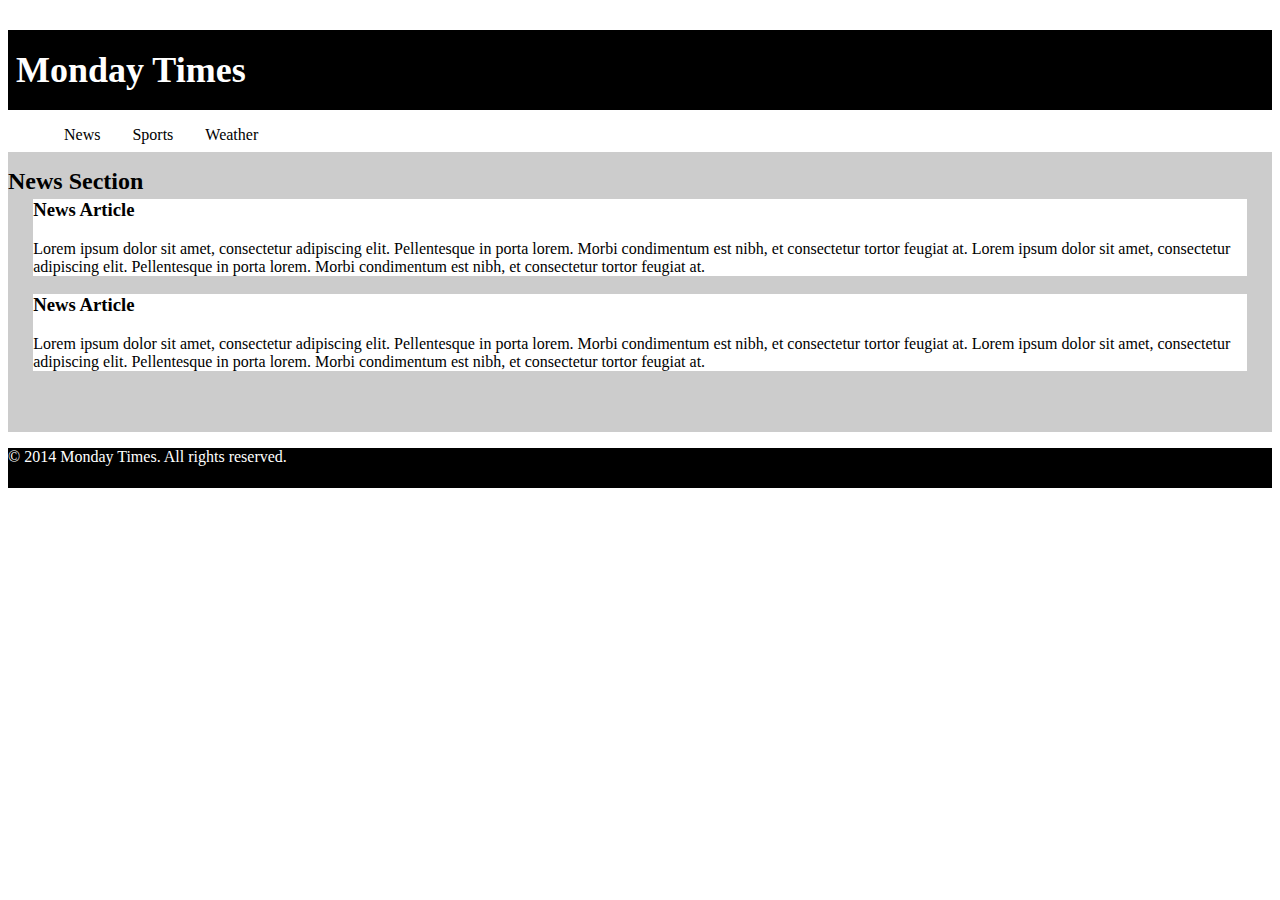
<file: HTML_CSS/layout/index.html>
<!DOCTYPE html>
<html lang="en">
  <head>
    <meta charset="UTF-8" />
    <meta name="viewport" content="width=device-width, initial-scale=1.0" />
    <title>Document</title>
    <link rel="stylesheet" href="./style.css" />
  </head>
  <body>
    <div class="main">
      <header>
        <h2>Monday Times</h2>
      </header>

      <nav>
        <ul>
          <li><a href="#">News</a></li>
          <li><a href="#">Sports</a></li>
          <li><a href="#">Weather</a></li>
        </ul>
      </nav>

      <section>
        <h2>News Section</h2>
        <article>
          <h3>News Article</h3>
          <p>
            Lorem ipsum dolor sit amet, consectetur adipiscing elit.
            Pellentesque in porta lorem. Morbi condimentum est nibh, et
            consectetur tortor feugiat at. Lorem ipsum dolor sit amet,
            consectetur adipiscing elit. Pellentesque in porta lorem. Morbi
            condimentum est nibh, et consectetur tortor feugiat at.
          </p>
        </article>

        <article>
          <h3>News Article</h3>
          <p>
            Lorem ipsum dolor sit amet, consectetur adipiscing elit.
            Pellentesque in porta lorem. Morbi condimentum est nibh, et
            consectetur tortor feugiat at. Lorem ipsum dolor sit amet,
            consectetur adipiscing elit. Pellentesque in porta lorem. Morbi
            condimentum est nibh, et consectetur tortor feugiat at.
          </p>
        </article>

        <!-- <article></article> -->
      </section>

      <footer>
        <p>© 2014 Monday Times. All rights reserved.</p>
      </footer>
    </div>
  </body>
</html>
</file>
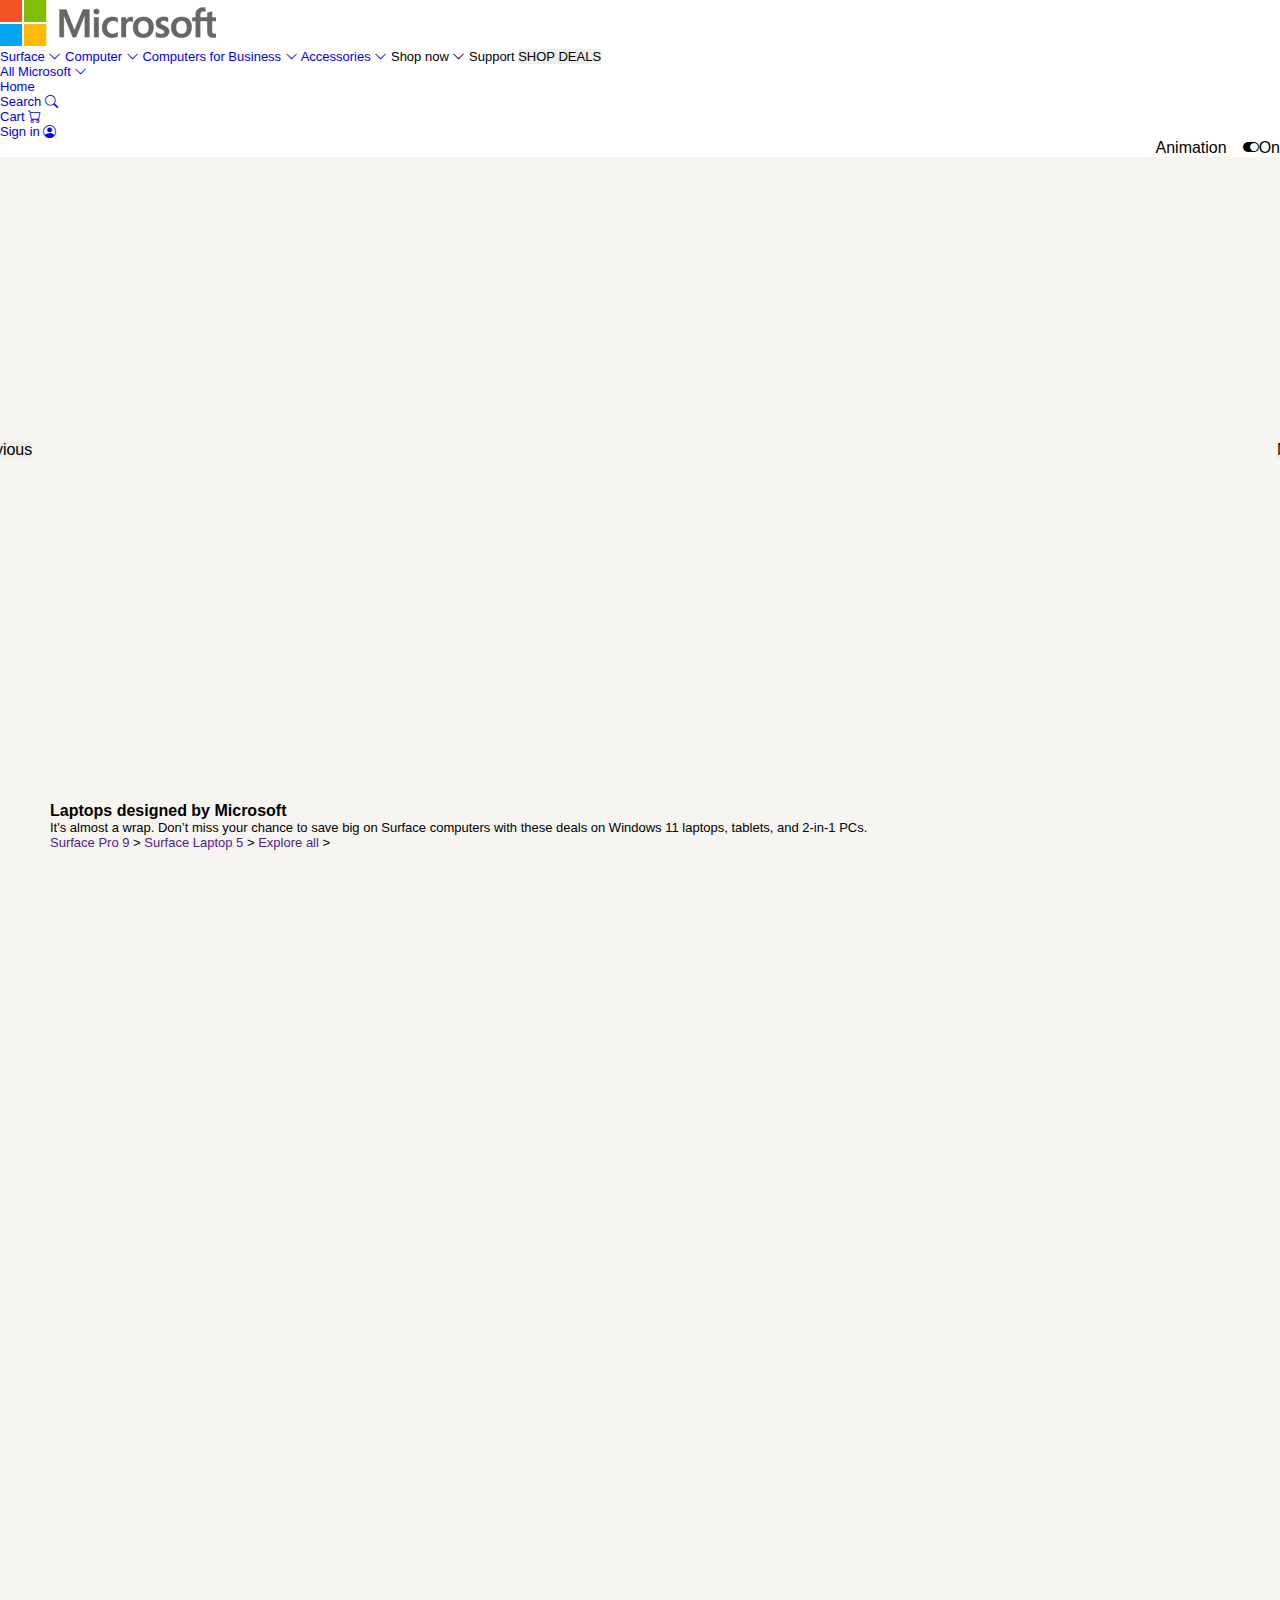
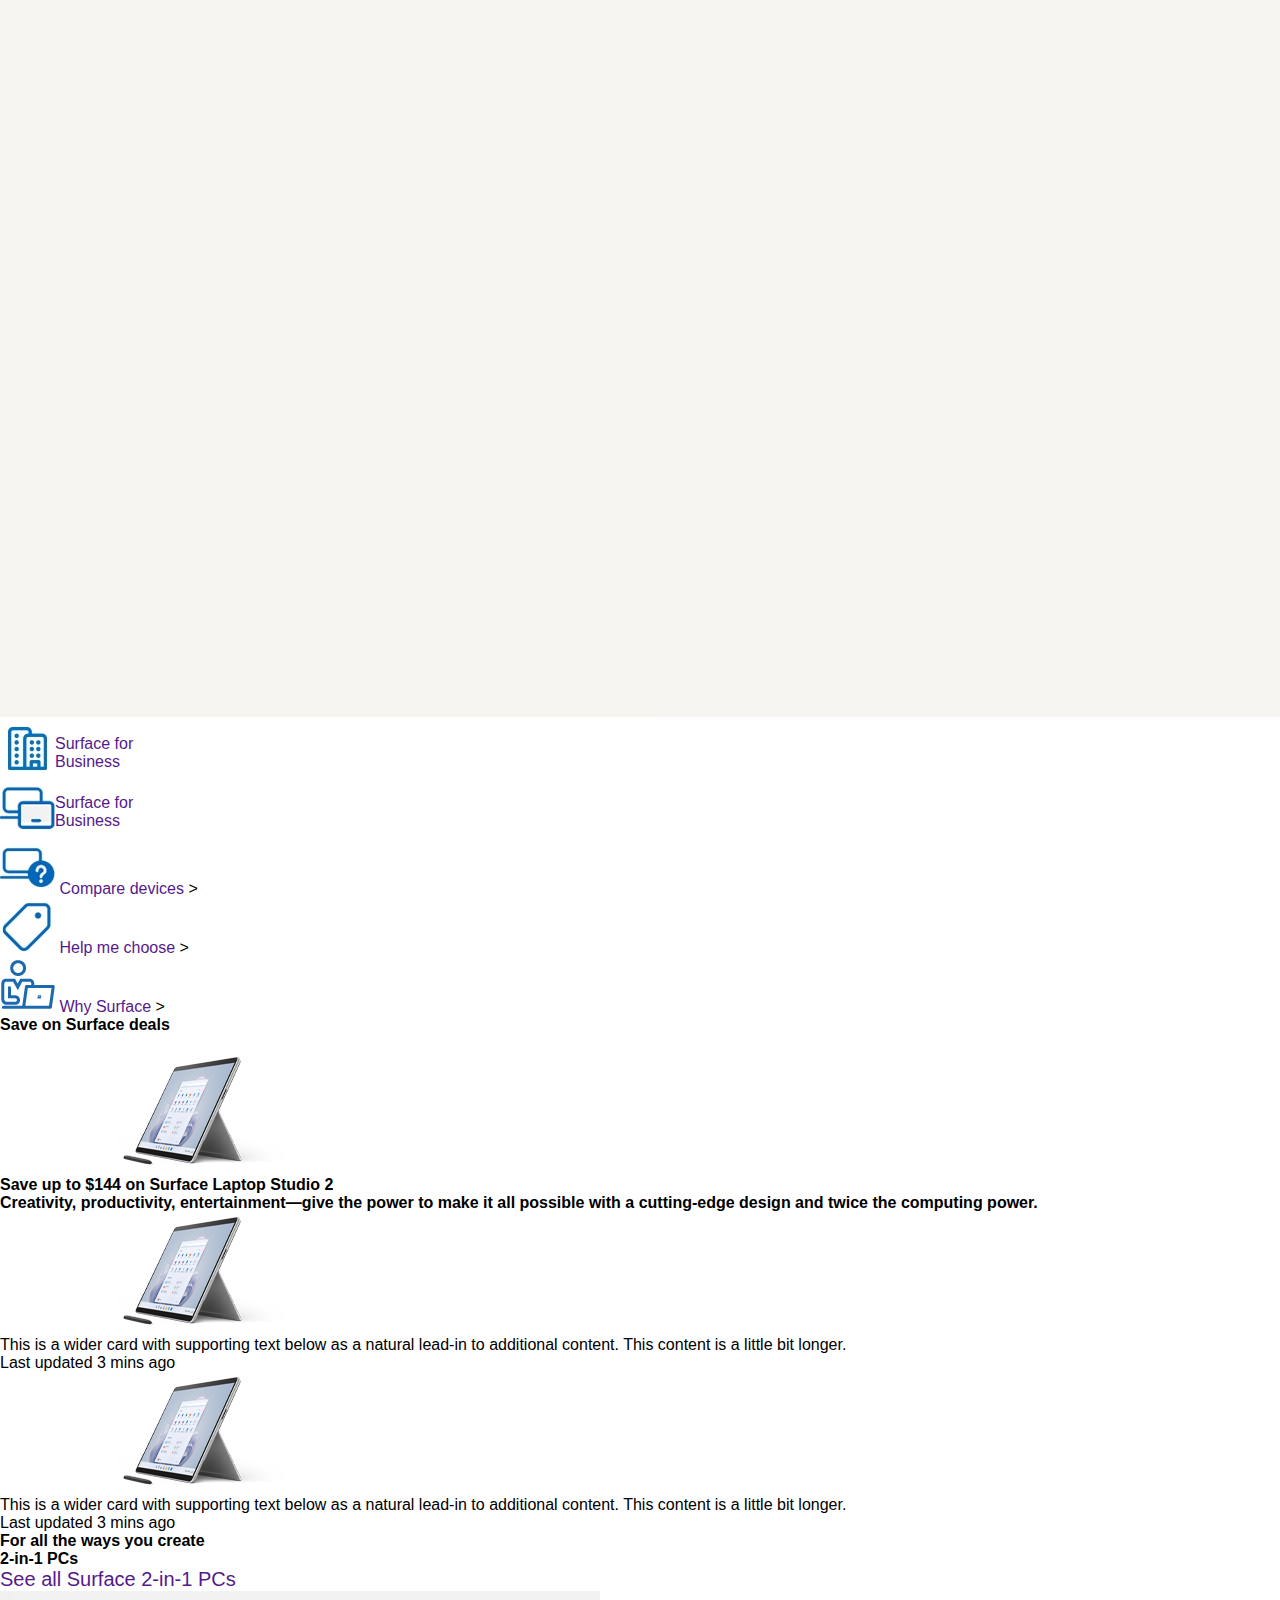
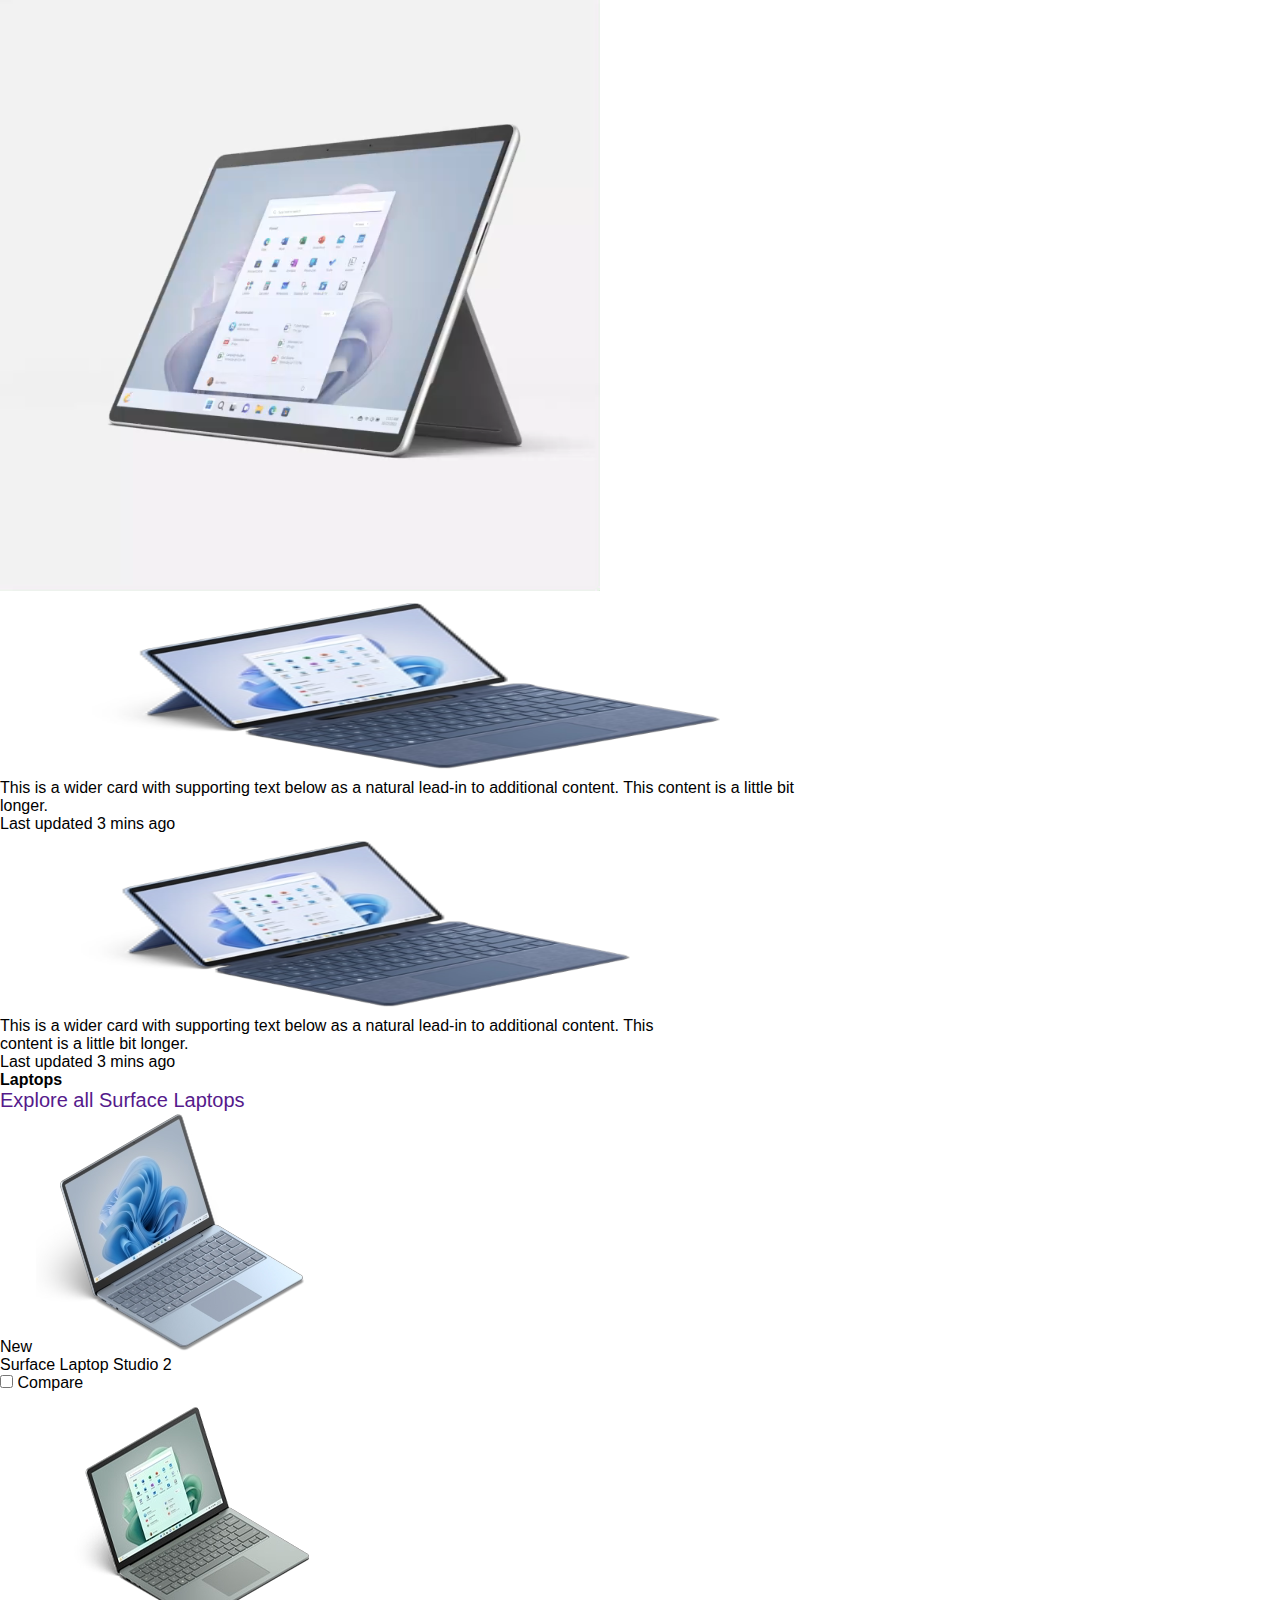
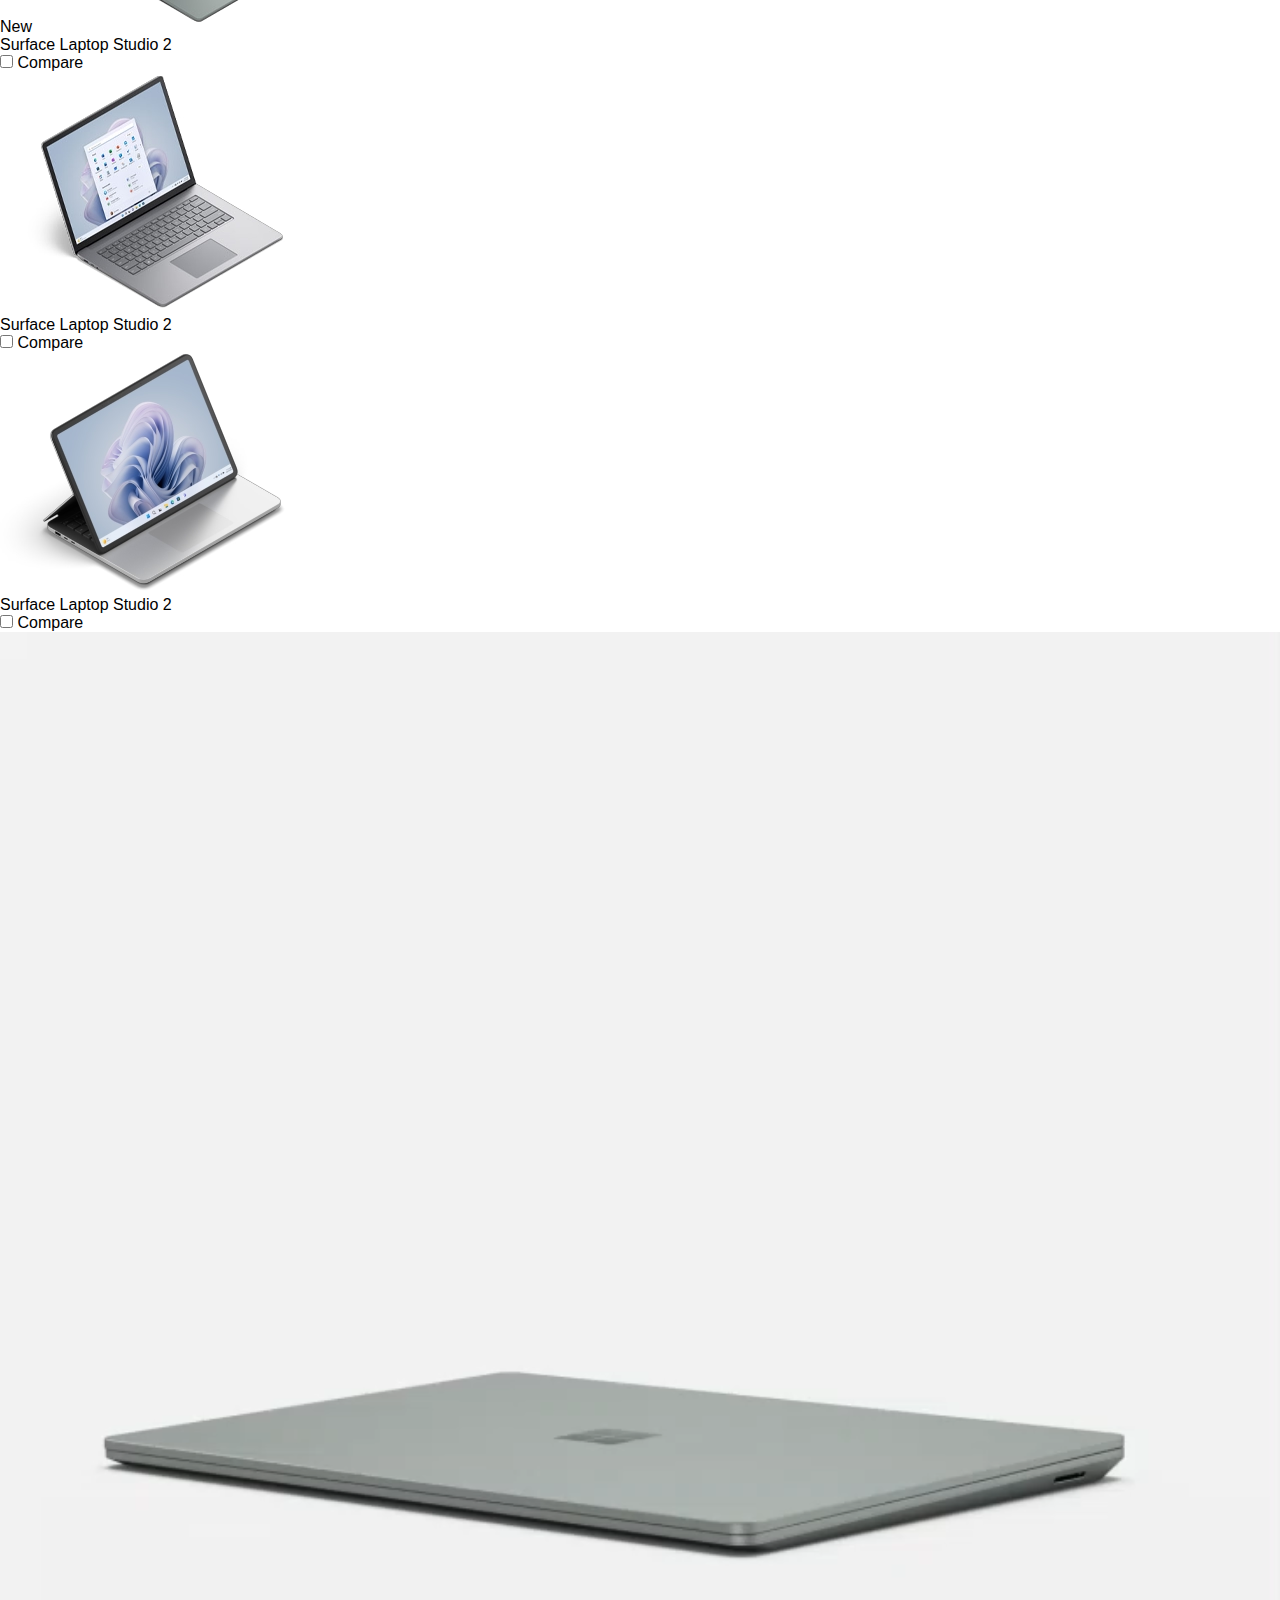
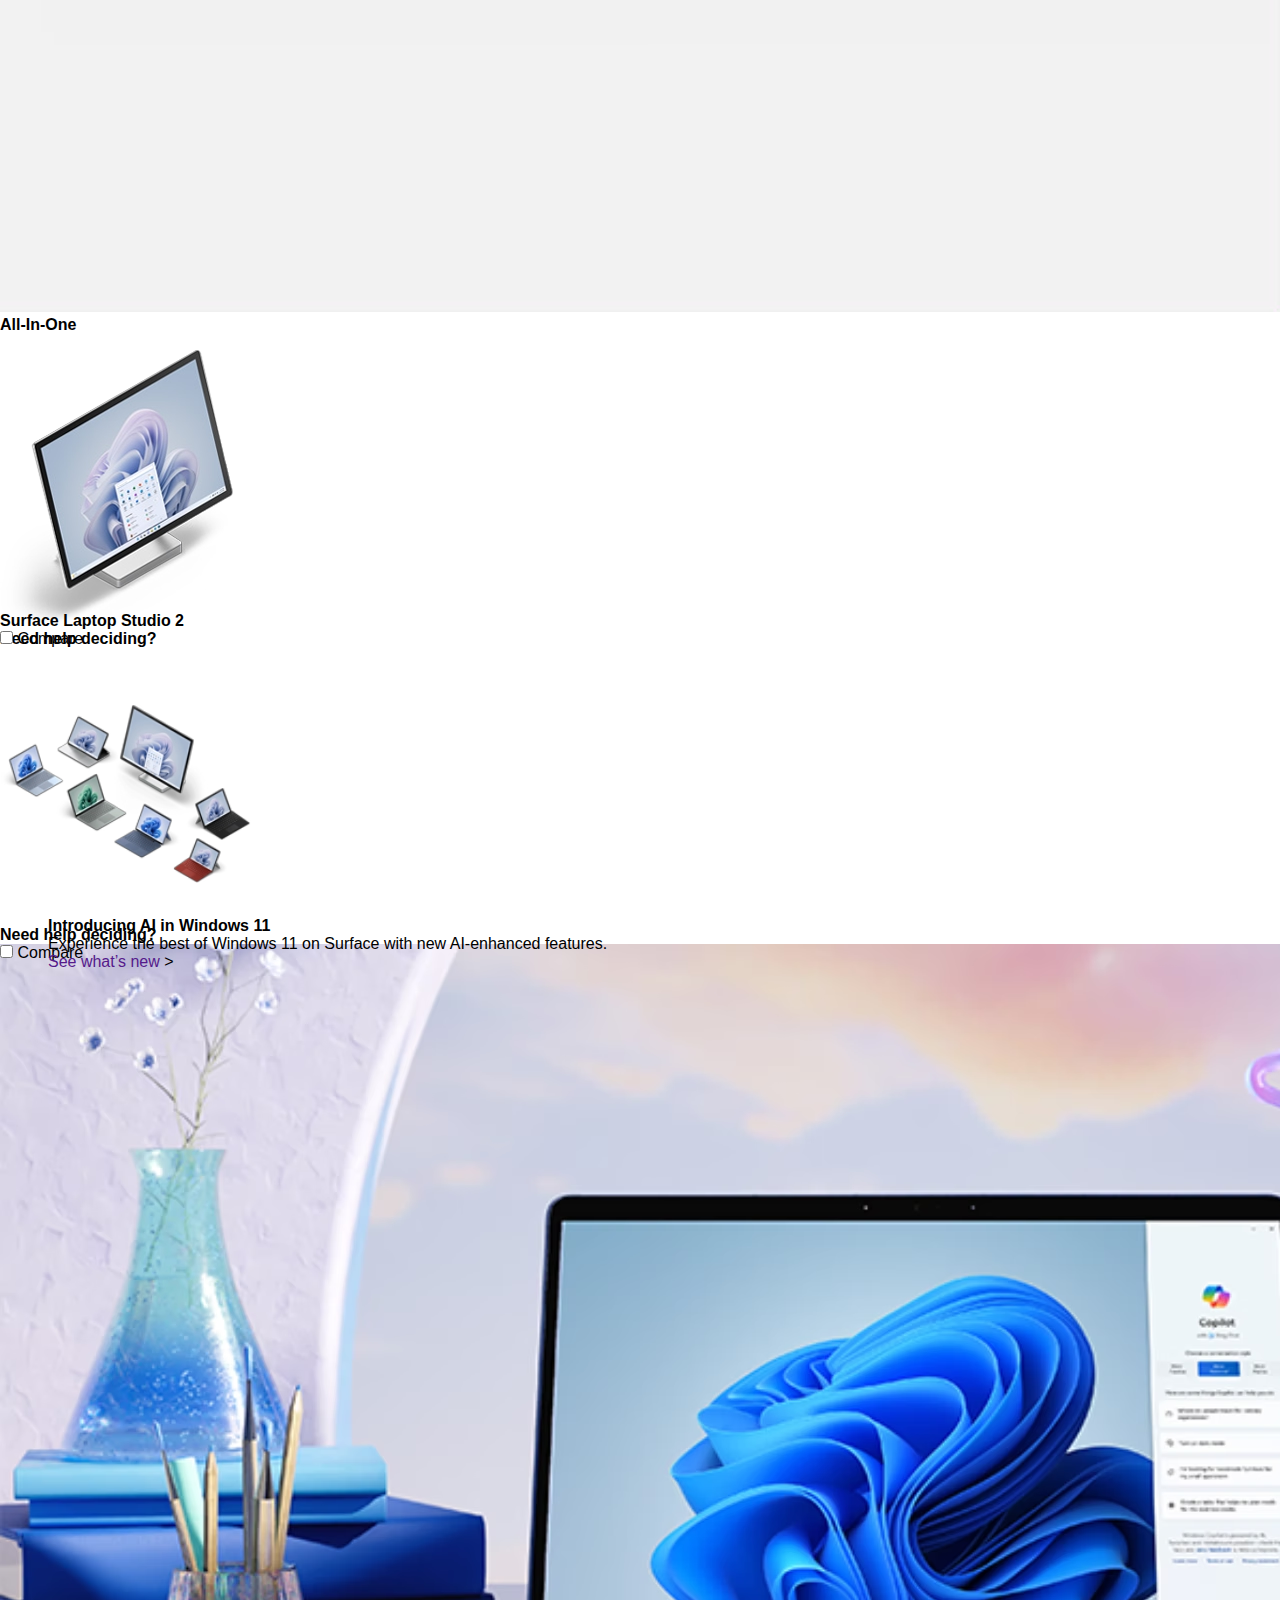
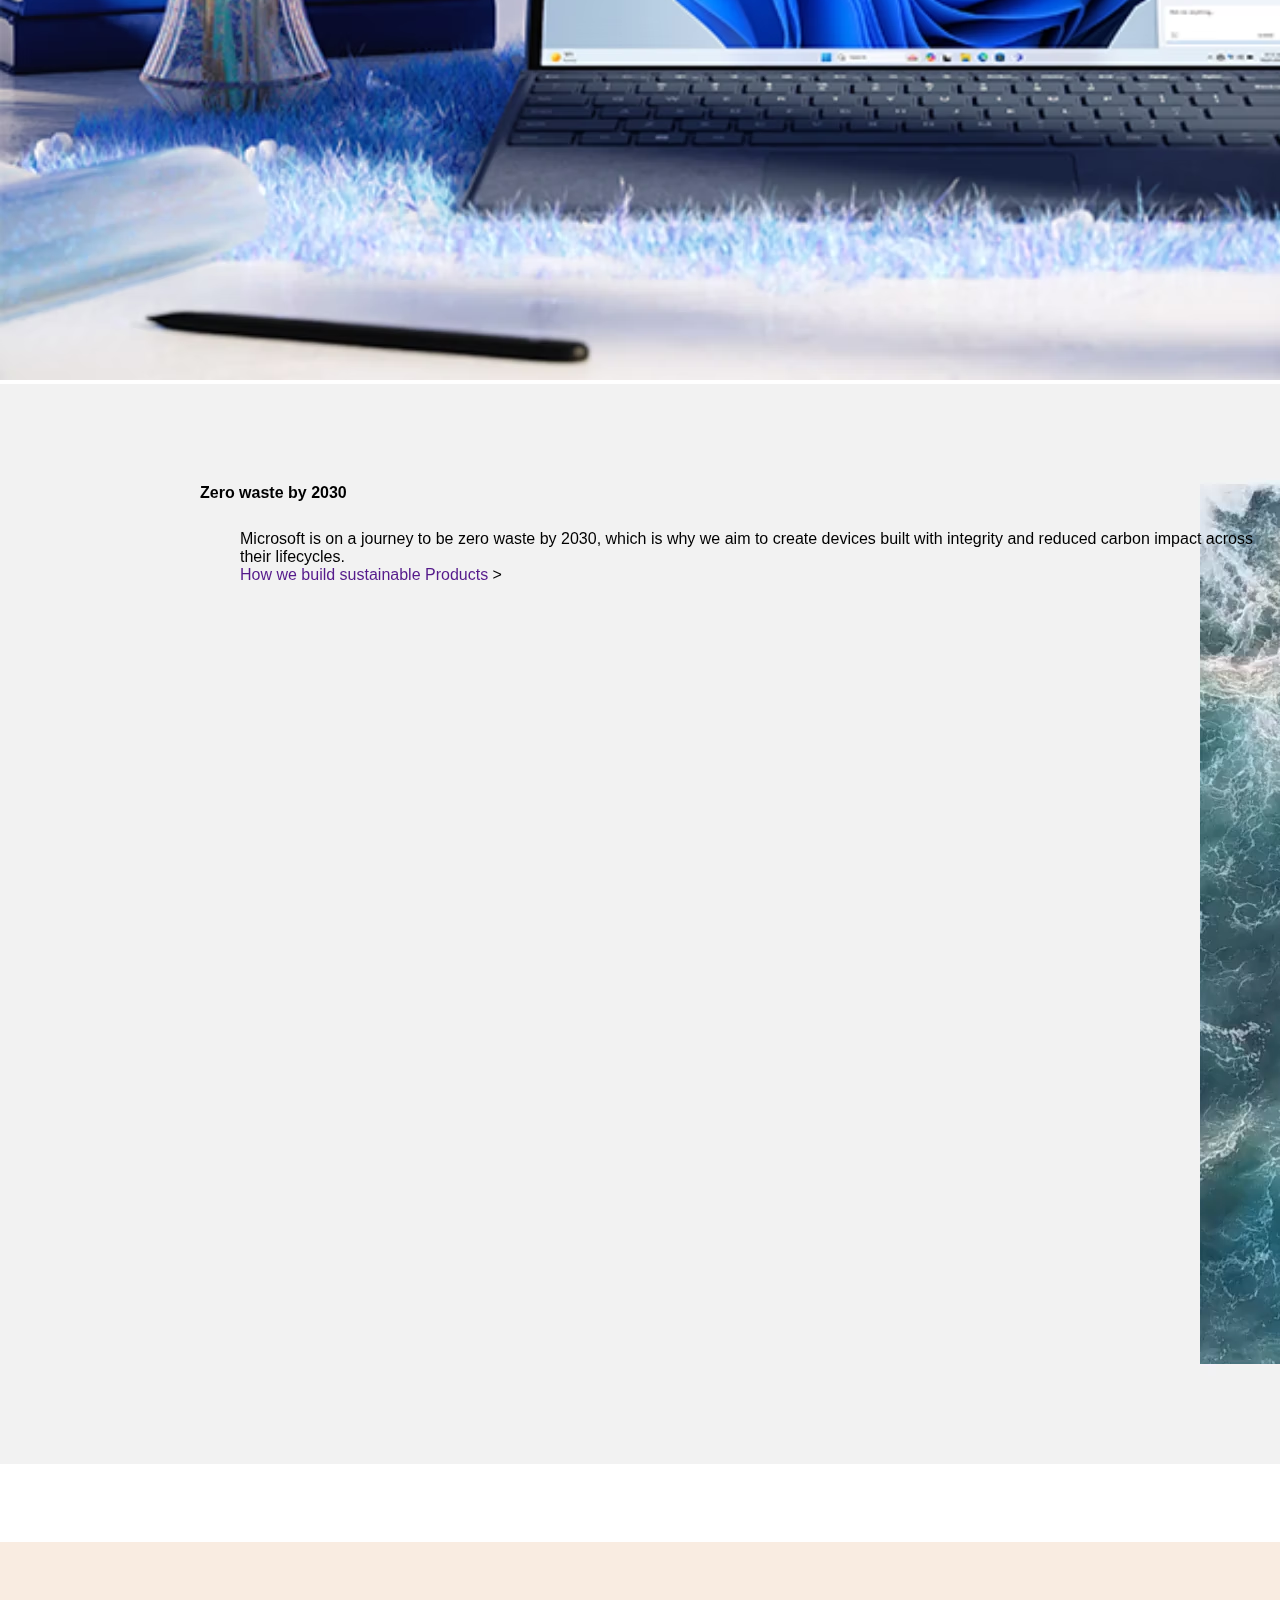
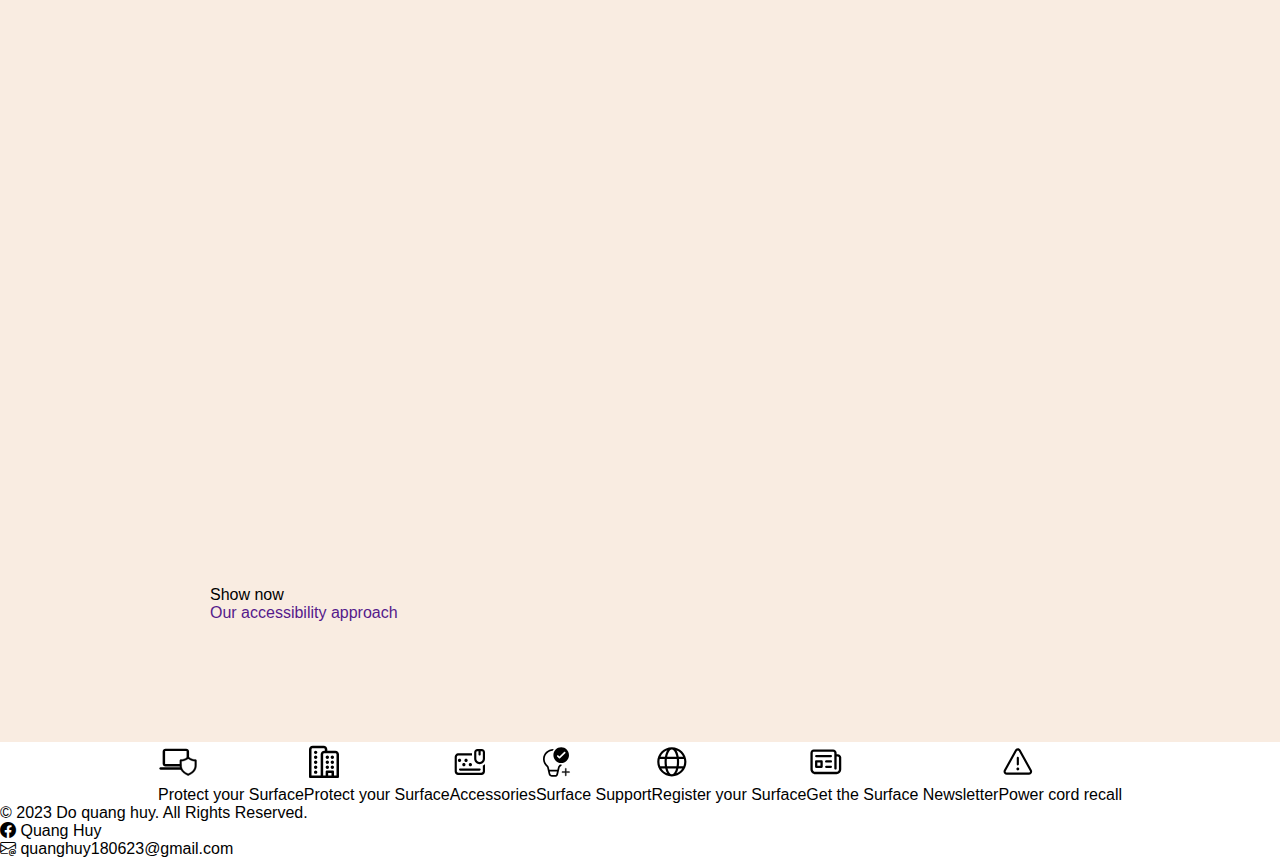
<file: HTML_CSS/microsoft/index.html>
<!DOCTYPE html>
<html lang="en">
  <head>
    <title>Title</title>
    <!-- Required meta tags -->
    <meta charset="utf-8" />
    <meta
      name="viewport"
      content="width=device-width, initial-scale=1, shrink-to-fit=no"
    />

    <!-- Bootstrap CSS v5.2.1 -->
    <link
      href="https://cdn.jsdelivr.net/npm/bootstrap@5.3.2/dist/css/bootstrap.min.css"
      rel="stylesheet"
      integrity="sha384-T3c6CoIi6uLrA9TneNEoa7RxnatzjcDSCmG1MXxSR1GAsXEV/Dwwykc2MPK8M2HN"
      crossorigin="anonymous"
    />
    <link
      rel="stylesheet"
      href="https://cdn.jsdelivr.net/npm/bootstrap-icons@1.11.2/font/bootstrap-icons.min.css"
    />

    <link rel="stylesheet" href="./assets/style.css" />
  </head>

  <body>
    <header class="row">
      <div class="col-8">
        <nav class="navbar navbar-expand-lg">
          <div class="container-fluid row">
            <div class="col-2">
              <a class="navbar-item" href="#">
                <img
                  src="./assets/img/logo.png"
                  alt="Logo"
                  class="d-inline-block align-text-top w-50 mx-5"
                />
              </a>
            </div>

            <div class="col-11">
              <div class="collapse navbar-collapse" id="navbarNavAltMarkup">
                <div class="navbar-nav left-nav">
                  <a class="nav-link fw-bolder" aria-current="page" href="#">
                    <span class="border-start border-black ps-3">Surface</span>
                    <i class="bi bi-chevron-down"></i>
                  </a>
                  <a class="nav-link" aria-current="page" href="#"
                    >Computer
                    <i class="bi bi-chevron-down"></i>
                  </a>
                  <a class="nav-link" href="#"
                    >Computers for Business
                    <i class="bi bi-chevron-down"></i>
                  </a>
                  <a class="nav-link" href="#"
                    >Accessories
                    <i class="bi bi-chevron-down"></i>
                  </a>
                  <a class="nav-link" aria-disabled="true"
                    >Shop now
                    <i class="bi bi-chevron-down"></i>
                  </a>
                  <a class="nav-link" aria-disabled="true">Support</a>
                  <button
                    type="button"
                    class="btn btn-primary btn-sm fw-bolder"
                  >
                    SHOP DEALS
                  </button>
                </div>
              </div>
            </div>
          </div>
        </nav>
      </div>

      <div class="col-4">
        <nav class="navbar navbar-expand-lg">
          <div class="container-fluid nav-right">
            <a class="nav-link" href="#"
              >All Microsoft
              <i class="bi bi-chevron-down"></i>
            </a>
            <button
              class="navbar-toggler"
              type="button"
              data-bs-toggle="collapse"
              data-bs-target="#navbarNav"
              aria-controls="navbarNav"
              aria-expanded="false"
              aria-label="Toggle navigation"
            >
              <span class="navbar-toggler-icon"></span>
            </button>
            <div class="collapse navbar-collapse" id="navbarNav">
              <ul class="navbar-nav">
                <li class="nav-item">
                  <a class="nav-link" aria-current="page" href="#">Home</a>
                </li>

                <li class="nav-item">
                  <a class="nav-link" href="#"
                    >Search
                    <i class="bi bi-search"></i>
                  </a>
                </li>

                <li class="nav-item">
                  <a class="nav-link" href="#"
                    >Cart
                    <i class="bi bi-cart"></i>
                  </a>
                </li>

                <li class="nav-item nav-sign">
                  <a class="nav-link" href="#"
                    >Sign in
                    <i class="bi bi-person-circle"></i>
                  </a>
                </li>
              </ul>
            </div>
          </div>
        </nav>
      </div>
    </header>
    <main class="bg-body-tertiary">
      <div class="container">
        <div class="animation">
          <span class="fs-6 border-end px-3">Animation</span>
          <i style="margin-left: 16px" class="fs-5 bi-toggle-on"></i>
          <span class="mx-1 fs-5">On</span>
        </div>
      </div>

      <div class="banner">
        <img
          src="./assets/img/banner.jpg"
          alt=""
          class="img-fluid banner-img"
        />
        <div class="list-group w-25 mx-5 mb-5 fw-bolder">
          <h1>Laptops designed by Microsoft</h1>
          <p style="font-size: 13px">
            It's almost a wrap. Don’t miss your chance to save big on Surface
            computers with these deals on Windows 11 laptops, tablets, and
            2-in-1 PCs.
          </p>
          <div class="link-group" style="font-size: 13px">
            <a href="" class="text-dark"> Surface Pro 9 </a> <span> > </span>
            <a href="" class="text-dark ps-3"> Surface Laptop 5 </a>
            <span> > </span>
            <a href="" class="text-dark ps-3"> Explore all </a>
            <span> > </span>
          </div>
        </div>
      </div>
    </main>

    <main class="container home mt-5">
      <div class="row ">
        <div class="col-2">
          <img
            src="./assets/img/nha.avif"
            class="img-fluid img-item"
            style="width: 55px"
            alt="..."
          />
          <a href="" class="fw-bolder item-banner"> Surface for <br> Business </a
          >
          <!-- <span> > </span> -->
        </div>

        <div class="col-2">
          <img
            src="./assets/img/nha2.avif"
            class="img-fluid  img-item"
            style="width: 55px"
            alt="..."
          />
          <a href="" class="fw-bolder  item-banner ms-1"> Surface for <br> Business</a>
          <!-- <span> > </span> -->
        </div>

        <div class="col-2 d-flex align-items-center">
          <img
            src="./assets/img/nha3.avif"
            class="img-fluid"
            style="width: 55px"
            alt="..."
          />
          <a href="" class="fw-bold"> Compare devices </a><span> > </span>
        </div>

        <div class="col-2 d-flex align-items-center">
          <img
            src="./assets/img/nha4.avif"
            class="img-fluid"
            style="width: 55px"
            alt="..."
          />
          <a href="" class="fw-bolder mx-1"> Help me choose </a><span> > </span>
        </div>

        <div class="col-2 d-flex align-items-center">
          <img
            src="./assets/img/nha5.png"
            class="img-fluid"
            style="width: 55px"
            alt="..."
          />
          <a href="" class="fw-bolder mx-1"> Why Surface </a><span> > </span>
        </div>
      </div>

      <div class="slider row mt-3">
        <h1>Save on Surface deals</h1>

        <div id="carouselExampleDark" class="carousel carousel-dark slide mt-3">
          <div class="carousel-indicators">
            <button
              type="button"
              data-bs-target="#carouselExampleDark"
              data-bs-slide-to="0"
              class="active"
              aria-current="true"
              aria-label="Slide 1"
            ></button>
            <button
              type="button"
              data-bs-target="#carouselExampleDark"
              data-bs-slide-to="1"
              aria-label="Slide 2"
            ></button>
            <button
              type="button"
              data-bs-target="#carouselExampleDark"
              data-bs-slide-to="2"
              aria-label="Slide 3"
            ></button>
          </div>
          <div class="carousel-inner">
            <div class="carousel-item active" data-bs-interval="10000">
              <div class="card mb-3">
                <div class="row container-fluid">
                  <div class="col-md-4">
                    <img
                      src="./assets/img/imgSlider.png"
                      class="img-fluid rounded-start"
                      alt="..."
                    />
                  </div>
                  <div class="col-md-8">
                    <div class="card-body">
                      <h4 class="card-text">
                        Save up to $144 on Surface Laptop Studio 2
                      </h4>
                      <h6 class="card-text">
                        <small class="text-body-secondary"
                          >Creativity, productivity, entertainment—give the
                          power to make it all possible with a cutting-edge
                          design and twice the computing power.</small
                        >
                      </h6>
                    </div>
                  </div>
                </div>
              </div>
            </div>

            <div class="carousel-item" data-bs-interval="2000">
              <div class="card mb-3">
                <div class="row g-0">
                  <div class="col-md-4">
                    <img
                      src="./assets/img/imgslider2.png"
                      class="img-fluid rounded-start"
                      alt="..."
                    />
                  </div>
                  <div class="col-md-8">
                    <div class="card-body">
                      <p class="card-text">
                        This is a wider card with supporting text below as a
                        natural lead-in to additional content. This content is a
                        little bit longer.
                      </p>
                      <p class="card-text">
                        <small class="text-body-secondary"
                          >Last updated 3 mins ago</small
                        >
                      </p>
                    </div>
                  </div>
                </div>
              </div>
            </div>

            <div class="carousel-item">
              <div class="card mb-3">
                <div class="row g-0">
                  <div class="col-md-4">
                    <img
                      src="./assets/img/imgSlider.png"
                      class="img-fluid rounded-start"
                      alt="..."
                    />
                  </div>
                  <div class="col-md-8">
                    <div class="card-body">
                      <p class="card-text">
                        This is a wider card with supporting text below as a
                        natural lead-in to additional content. This content is a
                        little bit longer.
                      </p>
                      <p class="card-text">
                        <small class="text-body-secondary"
                          >Last updated 3 mins ago</small
                        >
                      </p>
                    </div>
                  </div>
                </div>
              </div>
            </div>
          </div>
          <button
            class="carousel-control-prev"
            type="button"
            data-bs-target="#carouselExampleDark"
            data-bs-slide="prev"
          >
            <span class="carousel-control-prev-icon" aria-hidden="true"></span>
            <span class="visually-hidden">Previous</span>
          </button>
          <button
            class="carousel-control-next"
            type="button"
            data-bs-target="#carouselExampleDark"
            data-bs-slide="next"
          >
            <span class="carousel-control-next-icon" aria-hidden="true"></span>
            <span class="visually-hidden">Next</span>
          </button>
        </div>
      </div>
    </main>

    <main class="container your-create">
      <h1 class="fw-bolder mt-3">For all the ways you create</h1>
      <div class="d-flex align-items-center mt-3">
        <h2 class="d-inline-block mt-3">2-in-1 PCs</h2>

        <a
          href=""
          class="btn btn-primary btn-sm mx-3 px-5 fw-bolder"
          style="font-size: 20px"
        >
          See all Surface 2-in-1 PCs</a
        >
      </div>

      <div class="row mt-3">
        <div class="col-sm-6">
          <video
            style="width: 600px; height: 600px"
            autoplay
            src="./assets/img/MSFT_Surface_Home_Surface-Pro-9_Platinum_360-video.mp4"
          ></video>
        </div>

        <div class="col-sm-6">
          <div class="row">
            <div class="shadow-lg bg-body-tertiary rounded">
              <div class="col-12">
                <div class="mb-3 p-5" style="max-width: 800px">
                  <div class="row g-0">
                    <div class="col-md-4">
                      <img
                        style="width: 100%; height: 180px"
                        src="./assets/img/lap1.avif"
                        class="img-fluid rounded-start"
                        alt="..."
                      />
                    </div>
                    <div class="col-md-8">
                      <div class="card-body">
                        <p class="card-text">
                          This is a wider card with supporting text below as a
                          natural lead-in to additional content. This content is
                          a little bit longer.
                        </p>
                        <p class="card-text">
                          <small class="text-body-secondary"
                            >Last updated 3 mins ago</small
                          >
                        </p>
                      </div>
                    </div>
                  </div>
                </div>
              </div>
            </div>

            <div class="shadow-lg bg-body-tertiary rounded mt-3">
              <div class="col-12">
                <div class="mb-3 p-5" style="max-width: 700px">
                  <div class="row g-0">
                    <div class="col-md-4">
                      <img
                        style="width: 100%; height: 180px"
                        src="./assets/img/lap1.avif"
                        class="img-fluid rounded-start"
                        alt="..."
                      />
                    </div>
                    <div class="col-md-8">
                      <div class="card-body">
                        <p class="card-text">
                          This is a wider card with supporting text below as a
                          natural lead-in to additional content. This content is
                          a little bit longer.
                        </p>
                        <p class="card-text">
                          <small class="text-body-secondary"
                            >Last updated 3 mins ago</small
                          >
                        </p>
                      </div>
                    </div>
                  </div>
                </div>
              </div>
            </div>
          </div>
        </div>
      </div>
    </main>

    <main class="container your-create">
      <div class="d-flex align-items-center mt-3">
        <h2 class="d-inline-block mt-3">Laptops</h2>

        <a
          href=""
          class="btn btn-primary btn-sm mx-3 px-5 fw-bolder"
          style="font-size: 20px"
        >
          Explore all Surface Laptops</a
        >
      </div>

      <div class="row mt-3">
        <div class="col-sm-6">
          <div class="row">
            <div class="col-6">
              <div class="shadow-lg p-3 bg-body-tertiary rounded">
                <span class="bg-warning p-1">New</span>
                <img src="./assets/img/lap4.avif" class="card-img-top" alt="" />
                <div class="card-body text-center">
                  <a class="card-title text-primary">
                    Surface Laptop Studio 2</a
                  >
                  <div class="input mt-1">
                    <input type="checkbox" />
                    <label for="">Compare</label>
                  </div>
                </div>
              </div>
            </div>
            <div class="col-6">
              <div class="shadow-lg p-3 bg-body-tertiary rounded">
                <span class="bg-warning p-1">New</span>

                <img src="./assets/img/lap5.avif" class="card-img-top" alt="" />
                <div class="card-body text-center">
                  <a class="card-title text-primary">
                    Surface Laptop Studio 2</a
                  >
                  <div class="input mt-1">
                    <input type="checkbox" />
                    <label for="">Compare</label>
                  </div>
                </div>
              </div>
            </div>
            <div class="col-6 mt-5">
              <div class="shadow-lg p-3 bg-body-tertiary rounded">
                <img src="./assets/img/lap6.avif" class="card-img-top" alt="" />
                <div class="card-body text-center">
                  <a class="card-title text-primary">
                    Surface Laptop Studio 2</a
                  >
                  <div class="input mt-1">
                    <input type="checkbox" />
                    <label for="">Compare</label>
                  </div>
                </div>
              </div>
            </div>
            <div class="col-6 mt-5">
              <div class="shadow-lg p-3 bg-body-tertiary rounded">
                <img src="./assets/img/lap3.avif" class="card-img-top" alt="" />
                <div class="card-body text-center">
                  <a class="card-title text-primary">
                    Surface Laptop Studio 2</a
                  >
                  <div class="input mt-1">
                    <input type="checkbox" />
                    <label for="">Compare</label>
                  </div>
                </div>
              </div>
            </div>
          </div>
        </div>

        <div class="col-sm-6">
          <div class="shadow-lg bg-body-tertiary rounded">
            <video
              class=""
              style="width: 100%; height: 100%"
              autoplay
              src="./assets/img/MSFT_Surface_Home_Surface-Laptop-5-13-inch_Sage_360-video.mp4"
            ></video>
          </div>
        </div>
      </div>
    </main>

    <section class="container mt-5">
      <div class="row">
        <div class="col">
          <h1>All-In-One</h1>
          <div class="shadow-lg p-3 mb-5 bg-body-tertiary rounded">
            <div class="row">
              <div class="col"><img src="./assets/img/lap7.avif" alt="" /></div>
              <div class="col text-center use-position">
                <div class="chiden">
                  <h5 class="card-title text-primary">
                    Surface Laptop Studio 2
                  </h5>
                  <div class="input mt-1">
                    <input type="checkbox" />
                    <label for="">Compare</label>
                  </div>
                </div>
              </div>
            </div>
          </div>
        </div>
        <div class="col">
          <h1>Need help deciding?</h1>
          <div class="shadow-lg p-3 mb-5 bg-body-tertiary rounded">
            <div class="row">
              <div class="col"><img src="./assets/img/lap8.avif" alt="" /></div>
              <div class="col text-center use-position">
                <div class="chiden">
                  <h5 class="card-title text-primary">Need help deciding?</h5>
                  <div class="input mt-1">
                    <input type="checkbox" />
                    <label for="">Compare</label>
                  </div>
                </div>
              </div>
            </div>
          </div>
        </div>
      </div>
    </section>

    <div class="content d-flex">
      <div
        class="content-left"
        style="width: 70%; background-color: rgb(141, 200, 232)"
      >
        <div class="text-img">
          <h1>Introducing AI in Windows 11</h1>
          <p class="pt-3">
            Experience the best of Windows 11 on Surface with new AI-enhanced
            features.
          </p>
          <a class="text-black" href="">See what’s new</a> <span> > </span>
        </div>
      </div>

      <div class="content-right" style="width: 30%">
        <img class="img-fluid" src="./assets/img/content.avif" alt="" />
      </div>
    </div>

    <div class="row mt-5">
      <div class="content-video">
        <video
          class="w-100"
          src="./assets/img/MSFT-Zero-waste-by-2030-video.mp4"
          autoplay
          muted
        ></video>

        <div class="text-video scrolling-text mt-5">
          <h1>Zero waste by 2030</h1>
          <div class="text-description w-50">
            <p>
              Microsoft is on a journey to be zero waste by 2030, which is why
              we aim to create devices built with integrity and reduced carbon
              impact across their lifecycles.
            </p>
            <a href="">How we build sustainable Products</a> <span> > </span>
          </div>
        </div>
      </div>

      <div style="background-color: #f9ece1; margin-top: -6px" class="adapt">
        <section class="row ft-father" style="margin-top: 80px">
          <div class="col-2">
            <img src="./assets/img/imgFt1.avif" class="img" alt="" />
          </div>

          <div class="col-3 ms-5">
            <h1 class="ms-3" style="font-size: 60px">Ultimate accessibility</h1>
          </div>
        </section>

        <span style="font-size: 17.5rem">Adapt</span>

        <section class="ft-childen container slide-up">
          <p class="col-5">
            Create the perfect setup for your specific needs with the new
            Microsoft Adaptive Mouse, Hub, and Buttons accessories to more
            easily use your Surface and compatible accessories.
          </p>

          <img
            class="img-ft img-fluid"
            style="height: 460px"
            src="./assets/img/imgFt2.avif"
            alt=""
          />
        </section>

        <div class="group-btn">
          <div class="btn btn-primary">Show now</div>
          <a href=""> Our accessibility approach</a> <span> > </span>
        </div>
      </div>
    </div>

    <section style="background-color: #fff" >
      <div class="icon container-fluid text-center">
        <div class="icon1 p-5 ">
          <img class="img-fluid" src="./assets/img/icon1.svg" alt="" />
          <p>Protect your Surface</p>
        </div>
        <div class="icon2 p-5">
          <img style="width: 40; height: 40px;" src="./assets/img/icon2.svg" alt="" />
          <p>Protect your Surface</p>
        </div>
        <div class="icon3 p-5">
          <img src="./assets/img/icon3.svg" alt="" />
          <p>Accessories</p>
        </div>

        <div class="icon4 p-5">
          <img src="./assets/img/icon4.svg" alt="" />
          <p>Surface Support</p>
        </div>
        <div class="icon5 p-5">
          <img src="./assets/img/icon5.svg" alt="">
          <p>
            Register your Surface</div>
          </p>
        <div class="icon6 p-5">
          <img src="./assets/img/icon6.svg" alt="">
          <p>
            Get the Surface Newsletter</div>
          </p>
        <div class="icon7">
          <img src="./assets/img/icon7.svg" alt="">
          <p>
            Power cord recall</div>
          </p>
      </div>
    </section>

    <footer class="footer bg-dark text-white h-50  text-center p-3">
      <div class="container">
        <p>&copy; 2023 Do quang huy. All Rights Reserved.</p>
      </div>

      <p>
        <i class="bi bi-facebook"></i>
        Quang Huy</p>
        <i class="bi bi-envelope-at"></i>
        quanghuy180623@gmail.com
    </footer>

    <script src="./assets/main.js"></script>

    <script
      src="https://cdn.jsdelivr.net/npm/@popperjs/core@2.11.8/dist/umd/popper.min.js"
      integrity="sha384-I7E8VVD/ismYTF4hNIPjVp/Zjvgyol6VFvRkX/vR+Vc4jQkC+hVqc2pM8ODewa9r"
      crossorigin="anonymous"
    ></script>

    <script
      src="https://cdn.jsdelivr.net/npm/bootstrap@5.3.2/dist/js/bootstrap.min.js"
      integrity="sha384-BBtl+eGJRgqQAUMxJ7pMwbEyER4l1g+O15P+16Ep7Q9Q+zqX6gSbd85u4mG4QzX+"
      crossorigin="anonymous"
    ></script>
  </body>
</html>
</file>
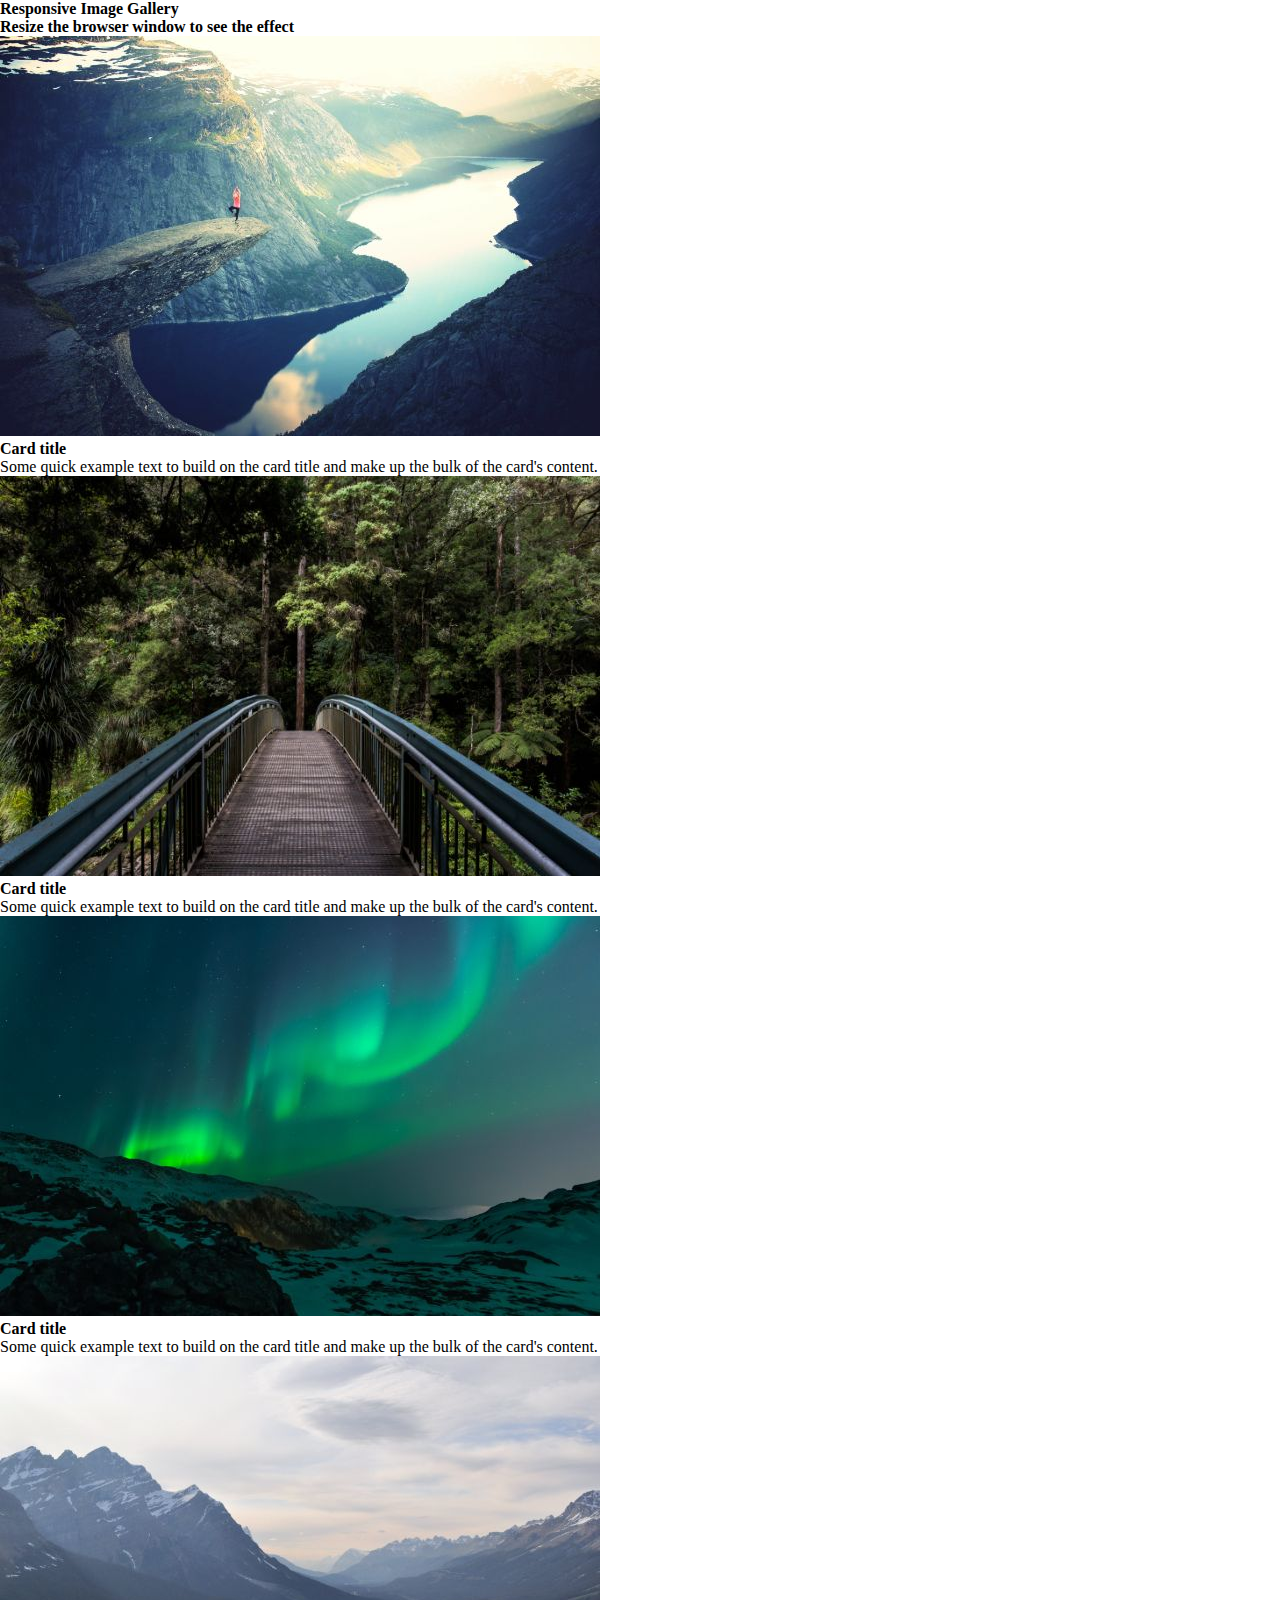
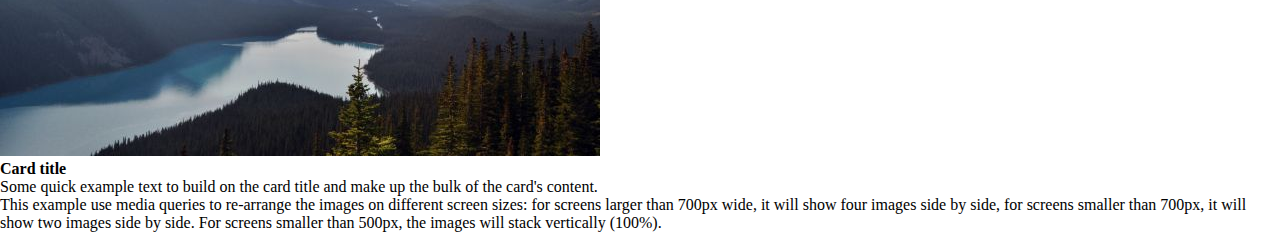
<file: HTML_CSS/reponsiveImage/index.html>
<!DOCTYPE html>
<html lang="en">
  <head>
    <title>Title</title>
    <!-- Required meta tags -->
    <meta charset="utf-8" />
    <meta
      name="viewport"
      content="width=device-width, initial-scale=1, shrink-to-fit=no"
    />

    <!-- Bootstrap CSS v5.2.1 -->
    <link
      href="https://cdn.jsdelivr.net/npm/bootstrap@5.3.2/dist/css/bootstrap.min.css"
      rel="stylesheet"
      integrity="sha384-T3c6CoIi6uLrA9TneNEoa7RxnatzjcDSCmG1MXxSR1GAsXEV/Dwwykc2MPK8M2HN"
      crossorigin="anonymous"
    />
    <link rel="stylesheet" href="./style.css">
  </head>

  <body>
    <header>
      <h3>Responsive Image Gallery</h3>
    </header>
    <main>
      <h4>Resize the browser window to see the effect</h4>
      <div class="row">
        <div class="card col-lg-3 col-md-6">
            <div class="bg-image hover-overlay ripple" data-ripple-color="light">
              <img
                src="./img/img_fjords.jpg"
                class="card-img-top"
              />
            </div>
            <div class="card-body">
              <h5 class="card-title">Card title</h5>
              <p class="card-text">
                Some quick example text to build on the card title and make up the bulk of the
                card's content.
              </p>
            </div>         
        </div>

        <div class="card col-lg-3 col-md-6">
            <div class="bg-image hover-overlay ripple" data-ripple-color="light">
              <img
                src="./img/img_forest.jpg"
                class="img-fluid"
              />
              <a href="#!">
                <div class="mask" style="background-color: rgba(251, 251, 251, 0.15)"></div>
              </a>
            </div>
            <div class="card-body">
              <h5 class="card-title">Card title</h5>
              <p class="card-text">
                Some quick example text to build on the card title and make up the bulk of the
                card's content.
              </p>
            </div>
            
      </div>

      <div class="card col-lg-3 col-md-6">
        <div class="bg-image hover-overlay ripple" data-ripple-color="light">
          <img
            src="./img/img_lights.jpg"
            class="img-fluid"
          />
          <a href="#!">
            <div class="mask" style="background-color: rgba(251, 251, 251, 0.15)"></div>
          </a>
        </div>
        <div class="card-body">
          <h5 class="card-title">Card title</h5>
          <p class="card-text">
            Some quick example text to build on the card title and make up the bulk of the
            card's content.
          </p>
        </div>
        
  </div>
  <div class="card col-lg-3 col-md-6">
    <div class="bg-image hover-overlay ripple" data-ripple-color="light">
      <img
        src="./img/img_mountains.jpg"
        class="img-fluid"
      />
      <a href="#!">
        <div class="mask" style="background-color: rgba(251, 251, 251, 0.15)"></div>
      </a>
    </div>
    <div class="card-body">
      <h5 class="card-title">Card title</h5>
      <p class="card-text">
        Some quick example text to build on the card title and make up the bulk of the
        card's content.
      </p>
    </div>
    
</div>
           
      </div>
      
      </div>
    </main>
    <footer>
      <p class="mt-3">This example use media queries to re-arrange the images on different screen sizes: for screens larger than 700px wide, it will show four images side by side, for screens smaller than 700px, it will show two images side by side. For screens smaller than 500px, the images will stack vertically (100%).</p>
    </footer>
    <!-- Bootstrap JavaScript Libraries -->
    <script
      src="https://cdn.jsdelivr.net/npm/@popperjs/core@2.11.8/dist/umd/popper.min.js"
      integrity="sha384-I7E8VVD/ismYTF4hNIPjVp/Zjvgyol6VFvRkX/vR+Vc4jQkC+hVqc2pM8ODewa9r"
      crossorigin="anonymous"
    ></script>

    <script
      src="https://cdn.jsdelivr.net/npm/bootstrap@5.3.2/dist/js/bootstrap.min.js"
      integrity="sha384-BBtl+eGJRgqQAUMxJ7pMwbEyER4l1g+O15P+16Ep7Q9Q+zqX6gSbd85u4mG4QzX+"
      crossorigin="anonymous"
    ></script>
  </body>
</html>
</file>
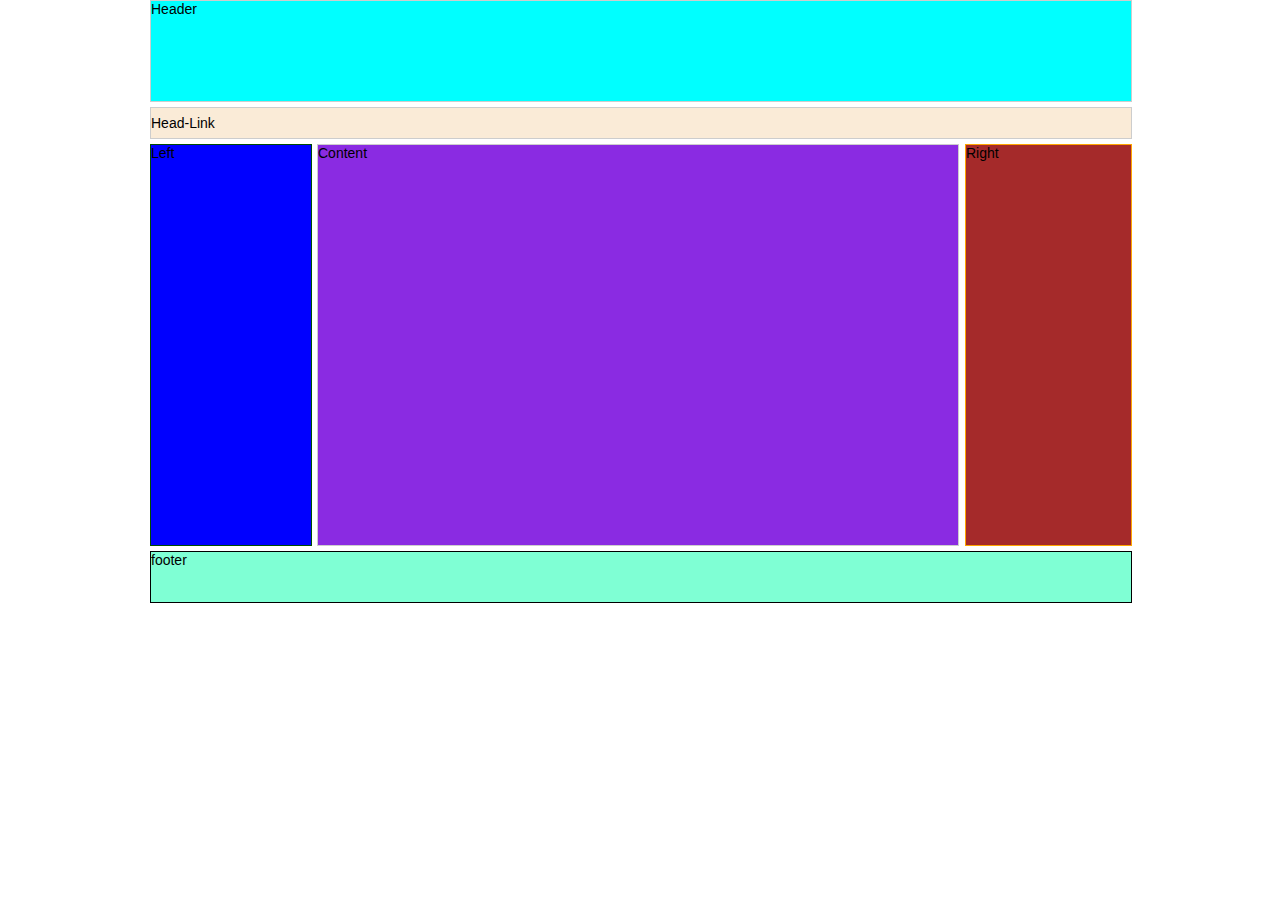
<file: HTML_CSS/RWD/index.html>
<!DOCTYPE html>
<html lang="en">
  <head>
    <meta charset="UTF-8" />
    <meta name="viewport" content="width=device-width, initial-scale=1.0" />
    <title>Document</title>
    <link rel="stylesheet" href="./style.css" />
  </head>
  <body>
    <div id="main">
      <div id="head" style="background-color: aqua">Header</div>
      <div id="head-link" style="background-color: antiquewhite">Head-Link</div>
      <div id="s-body">
        <div id="left" style="background-color: blue">Left</div>
        <div id="content" style="background-color: blueviolet">Content</div>
        <div id="right" style="background-color: brown">Right</div>
      </div>
      <div id="footer" style="background-color: aquamarine">footer</div>
    </div>
  </body>
</html>
</file>
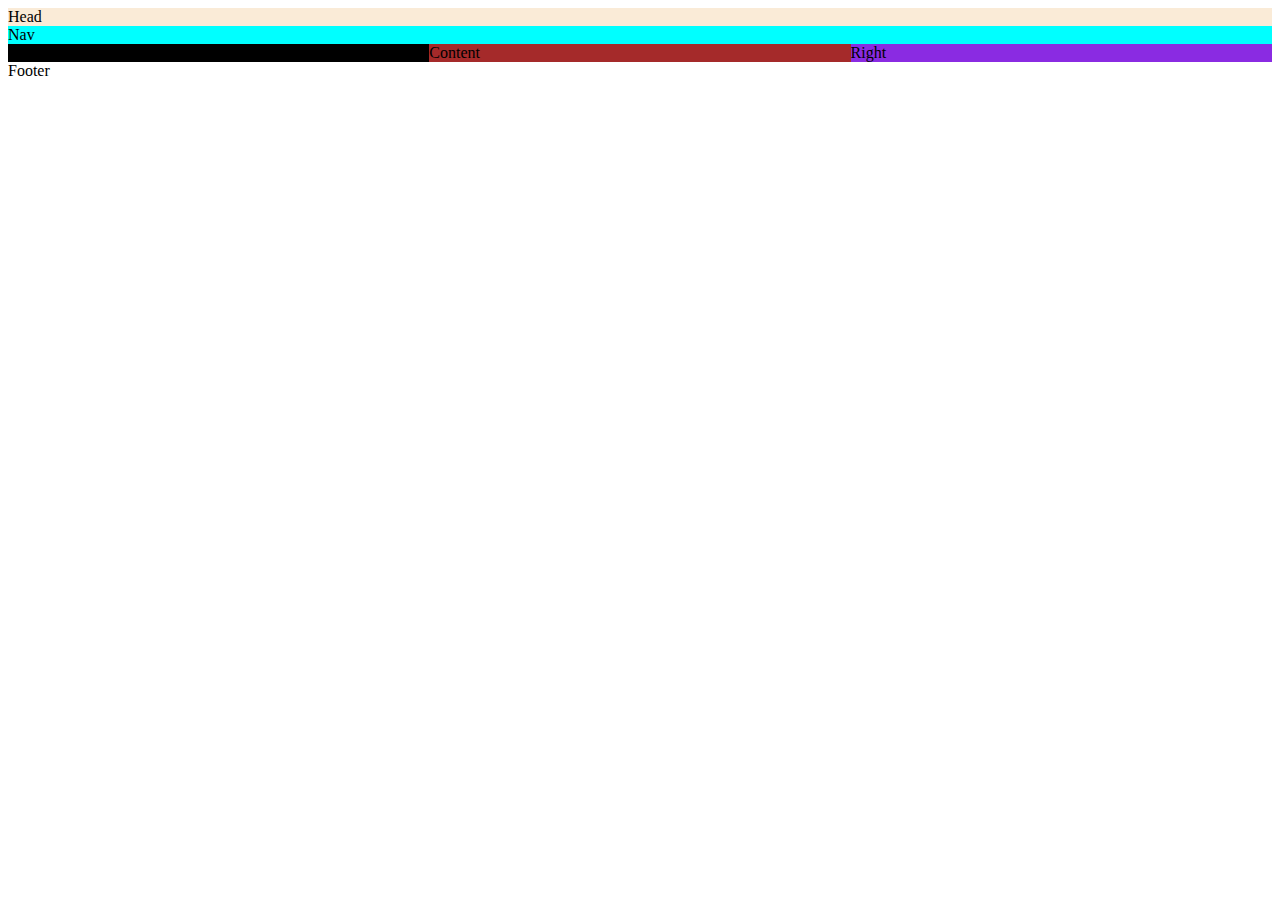
<file: HTML_CSS/story/index.html>
<!DOCTYPE html>
<html lang="en">
  <head>
    <meta charset="UTF-8" />
    <meta name="viewport" content="width=device-width, initial-scale=1.0" />
    <title>Document</title>
    <style></style>
  </head>
  <body>
    <div id="header" style="background-color: antiquewhite">Head</div>

    <div id="nav" style="background-color: aqua">Nav</div>

    <div id="left" style="float: left; background-color: black; width: 33.33%">
      Left
    </div>
    <div
      id="content"
      style="float: left; background-color: brown; width: 33.33%"
    >
      Content
    </div>
    <div
      id="right"
      style="float: left; background-color: blueviolet; width: 33.33%"
    >
      Right
    </div>

    <div id="footer">Footer</div>
  </body>
</html>
</file>
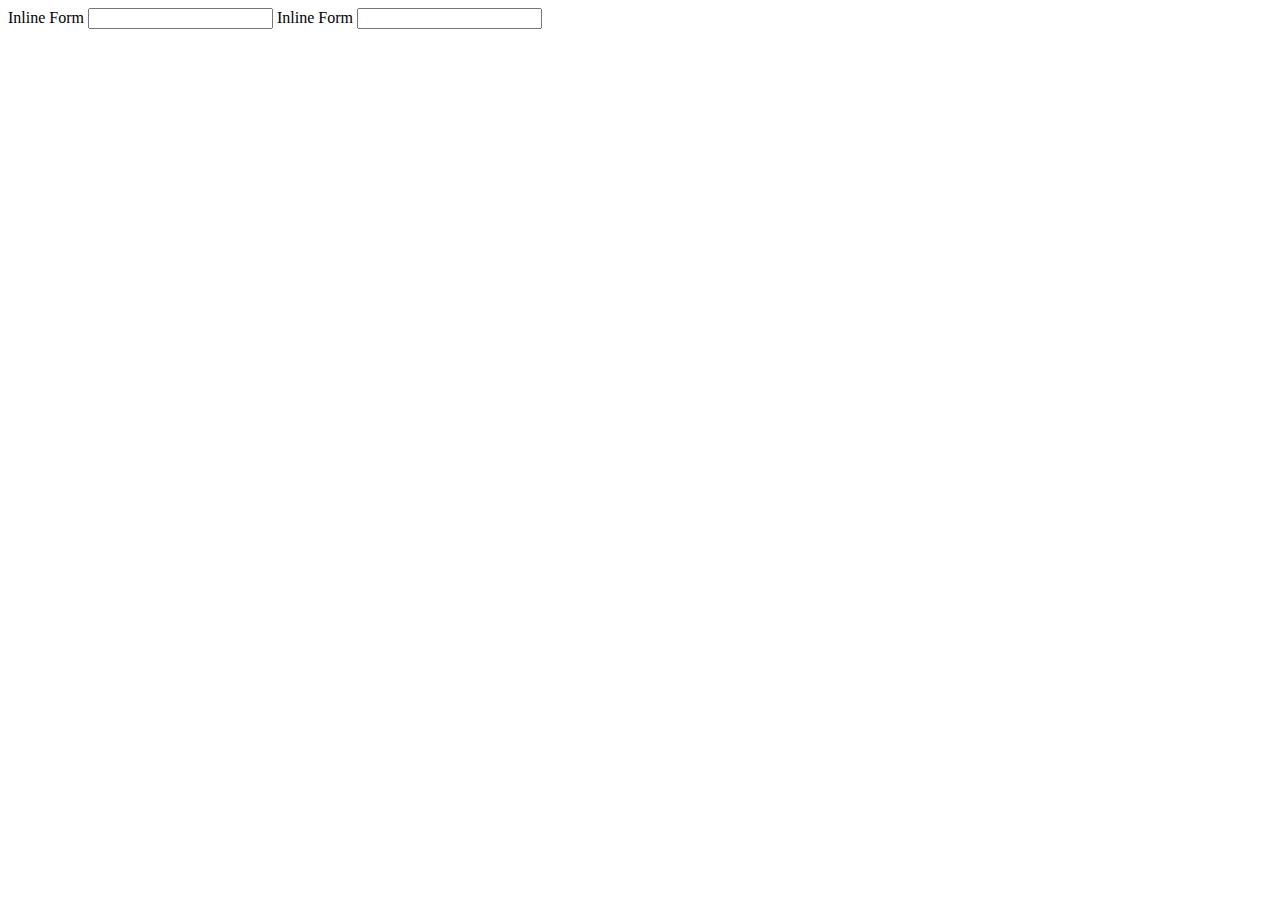
<file: HTML_CSS/test.html>
<!DOCTYPE html>
<html lang="en">
  <head>
    <title>Title</title>
    <!-- Required meta tags -->
    <meta charset="utf-8" />
    <meta
      name="viewport"
      content="width=device-width, initial-scale=1, shrink-to-fit=no"
    />

    <!-- Bootstrap CSS v5.2.1 -->
    <link
      href="https://cdn.jsdelivr.net/npm/bootstrap@5.3.2/dist/css/bootstrap.min.css"
      rel="stylesheet"
      integrity="sha384-T3c6CoIi6uLrA9TneNEoa7RxnatzjcDSCmG1MXxSR1GAsXEV/Dwwykc2MPK8M2HN"
      crossorigin="anonymous"
    />
  </head>

  <body>
    <main>
      <form class="form-inline">
        <label for="" class="form-label">Inline Form</label>
        <input
          type="text"
          name=""
          id=""
          class="form-control"
          placeholder=""
          aria-describedby="helpId"
        />

        <label for="" class="form-label">Inline Form</label>
        <input
          type="text"
          name=""
          id=""
          class="form-control"
          placeholder=""
          aria-describedby="helpId"
        />
      </form>
    </main>

    <!-- Bootstrap JavaScript Libraries -->
    <script
      src="https://cdn.jsdelivr.net/npm/@popperjs/core@2.11.8/dist/umd/popper.min.js"
      integrity="sha384-I7E8VVD/ismYTF4hNIPjVp/Zjvgyol6VFvRkX/vR+Vc4jQkC+hVqc2pM8ODewa9r"
      crossorigin="anonymous"
    ></script>

    <script
      src="https://cdn.jsdelivr.net/npm/bootstrap@5.3.2/dist/js/bootstrap.min.js"
      integrity="sha384-BBtl+eGJRgqQAUMxJ7pMwbEyER4l1g+O15P+16Ep7Q9Q+zqX6gSbd85u4mG4QzX+"
      crossorigin="anonymous"
    ></script>
  </body>
</html>
</file>
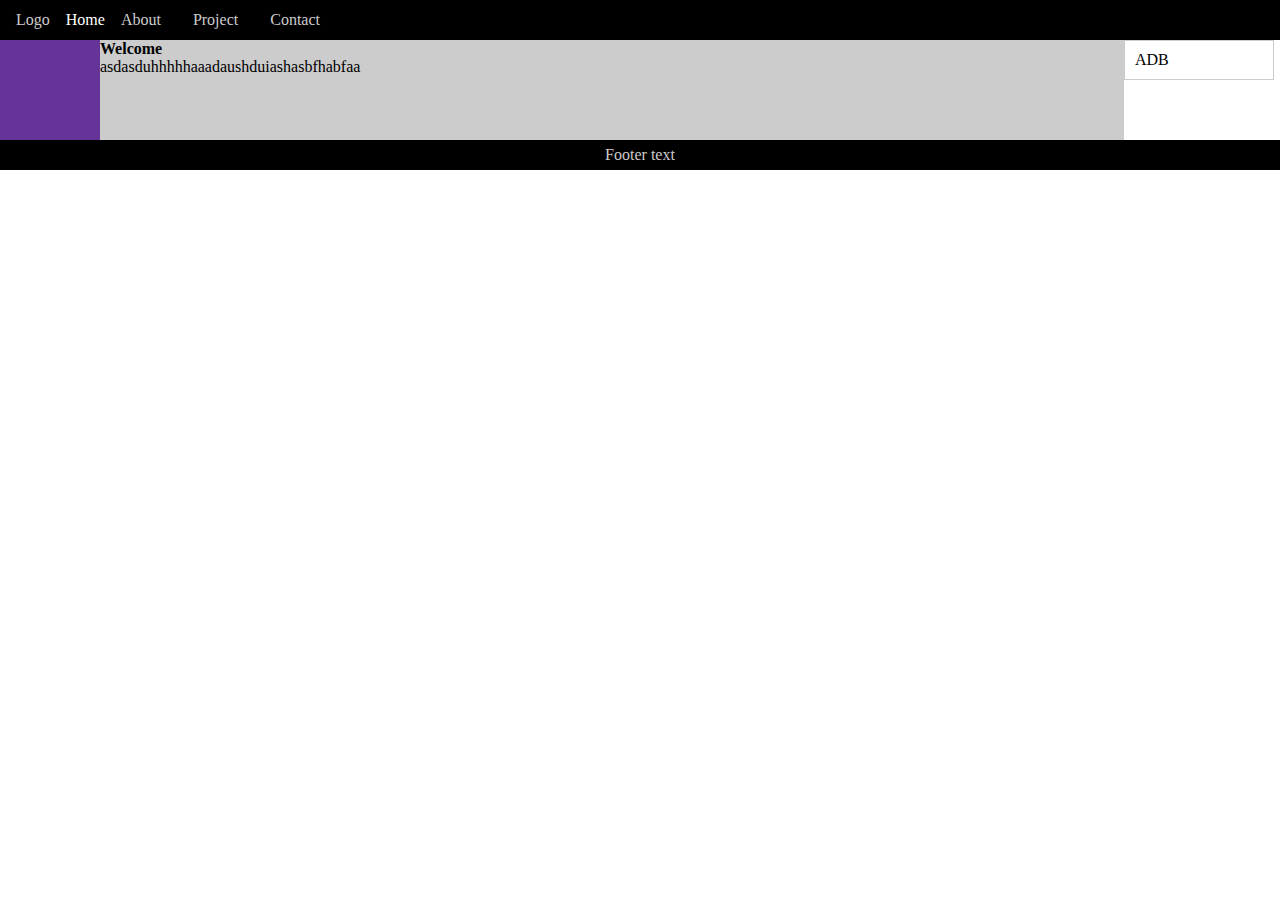
<file: HTML_CSS/layout/rwd.html>
<!DOCTYPE html>
<html lang="en">
  <head>
    <meta charset="UTF-8" />
    <meta name="viewport" content="width=device-width, initial-scale=1.0" />
    <title>Document</title>
    <link rel="stylesheet" href="./main.css" />
  </head>
  <body>
    <div class="main">
      <div class="header">
        <ul>
          <li><a href="">Logo</a></li>
          <li>
            Home
            <ul>
              <li><a href="#">Link</a></li>
              <li><a href="#">Link</a></li>
              <li><a href="#">Link</a></li>
            </ul>
          </li>
          <li><a href="">About</a></li>
          <li><a href="">Project</a></li>
          <li><a href="">Contact</a></li>
        </ul>
      </div>
      <div class="content">
        <div class="left"></div>

        <div class="center">
          <h3>Welcome</h3>
          <p>asdasduhhhhhaaadaushduiashasbfhabfaa</p>
        </div>
        <div class="right">
          <div class="adb">ADB</div>
        </div>
      </div>

      <div class="footer">Footer text</div>

      <video src="">link</video>
    </div>
  </body>
</html>
</file>
<file: HTML_CSS/layout/style.css>
header {
  height: 80px;
  background-color: black;
  color: white;
  font-size: 24px;
  top: 0;
  line-height: 80px;
}

header h2 {
  margin-left: 8px;
}

nav ul li {
  list-style-type: none;
}

nav ul li a {
  text-decoration: none;
  color: black;
  float: left;
  padding: 0 16px 8px;
}

section {
  clear: both;
  height: 280px;
  background-color: #ccc;
}

section h2 {
  position: relative;
  top: 16px;
}

article {
  background-color: white;
  width: 96%;
  margin-left: 2%;
}

footer {
  background-color: black;
  height: 40px;
  color: white;
}
</file>
<file: HTML_CSS/microsoft/assets/style.css>
header {
  font-size: 13px;
}

* {
  margin: 0;
  padding: 0;
  border: 0;
  font-size: 100%;
}

html {
  font-family: Arial, Helvetica, sans-serif;
}

.left-nav a:hover,
.nav-right a:hover {
  text-decoration: solid 2px #000 underline;
  cursor: pointer;
  font-weight: 700;
}

.left-nav button:hover {
  text-decoration: solid 1.5px #fff underline;
}

.nav-sign a:hover {
  text-decoration: none;
}

.animation {
  display: flex;
  align-items: center;
  justify-content: end;
}

.banner img {
  position: relative;
}

.banner .list-group {
  position: absolute;
  bottom: 50px;
  left: 50px;
}

.link-group a {
  text-decoration: none;
}

.link-group a:hover {
  text-decoration: 1.2px solid #000 underline;
}

a {
  text-decoration: none;
}

.home a:hover {
  text-decoration: 2px solid #140b7d underline;
}

.carousel-control-prev,
.carousel-control-next {
  /* Định vị nút điều khiển */
  position: absolute;
  top: 50%; /* Đưa nút lên trên giữa */
  transform: translateY(-50%); /* Dịch chuyển nút lên trên */
  width: auto; /* Chiều rộng tự động */
  margin-top: 0; /* Bỏ margin top */
}

.carousel-control-prev {
  left: -30px; /* Đặt vị trí của nút prev */
}

.carousel-control-next {
  right: -30px; /* Đặt vị trí của nút next */
}

.use-position {
  position: relative;
}

.chiden {
  position: absolute;
  top: 50%;
  left: 0;
  transform: translateY(-50%);
}

.content-left {
  position: relative;
}

.text-img {
  position: absolute;
  top: 50%;
  left: 48px;
  transform: translateY(-50%);
}

.content-video {
  position: relative;
}

.text-video {
  position: absolute;
  top: 100px;
  left: 200px;
  transform: translateY(0);
  transition: transform 2s ease-in-out;
}

.text-description {
  margin-top: 28px;
  margin-left: 40px;
}

.scrolling-text {
  overflow: auto;
}

.scrolling-text {
  transition: transform 2s ease;
}

.scrolling-text.active {
  transform: translateY(-40px);
}

.adapt {
  position: relative;
  height: 800px;
}

.adapt span {
  font-family: "Segoe UI", SegoeUI, "Helvetica Neue", Helvetica, Arial,
    sans-serif;
  color: white;
  font-weight: 600;
  white-space: nowrap;
  -webkit-text-fill-color: #fff0;
  -webkit-text-stroke-width: 1px;
  position: absolute;
  top: 160px;
  right: 0;
}

.ft-childen {
  position: absolute;
  display: flex;
  align-items: center;
  bottom: 0;
  right: 20px;
}

.slide-up {
  opacity: 0;
  overflow: auto;
  transform: translateY(50px); /* Di chuyển xuống dưới 50px */
  transition: opacity 0.5s ease, transform 2.5s ease;
}

.slide-up.active {
  opacity: 1;
  transform: translateY(0);
}

.ft-father {
  opacity: 0;
  overflow: auto;
  transform: translateY(50px); /* Di chuyển xuống dưới 50px */
  transition: opacity 0.5s ease, transform 2.5s ease;
}

.ft-father.active {
  opacity: 1;
  transform: translateY(0);
}

.adapt span {
  opacity: 0;
  overflow: auto;
  transform: translateX(900px); /* Di chuyển xuống dưới 50px */
  transition: opacity 0.1s ease, transform 8s ease;
}

.adapt span.active {
  opacity: 1;
  transform: translateX(-740px);
}

.group-btn {
  position: absolute;
  bottom: 120px;
  left: 210px;
}

.icon img {
  width: 40px;
  height: 40px;
}

.icon {
  display: flex;
  justify-content: center;
  flex-wrap: wrap;
}

.img-item {
  position: relative;
}

.item-banner {
  position: absolute;
  transform: translateY(-50%);
  margin-top: 32px;
  /* top: 50%; */
}
</file>
<file: HTML_CSS/reponsiveImage/style.css>
* {
  margin: 0;
  padding: 0;
  border: 0;
  font-size: 100%;
}

@media screen and (min-width: 768px) {
}
</file>
<file: HTML_CSS/RWD/style.css>
body {
  margin: 0 auto;
  font-family: Arial, Tahoma;
}
#s-body {
  float: left;
}

#head,
#head-link,
#s-body,
#footer {
  width: 100%;
  margin-bottom: 5px;
  clear: both;
}
/* Tất cả các màn hình có độ phân giải thấp nhất là 1001px */
@media all and (min-width: 1001px) {
  body {
    width: 980px;
    font-size: 14px;
  }

  #head {
    height: 100px;
    background-color: #f5f5f5;
    border: 1px solid #cdcdcd;
  }

  #head-link {
    height: 30px;
    line-height: 30px;
    border: 1px solid #cdcdcd;
    background-color: #f5f5f5;
  }

  #left {
    width: 160px;
    min-height: 400px;
    border: 1px solid #004c00;
    float: left;
    background-color: #004c00;
  }

  #content {
    width: 640px;
    min-height: 400px;
    border: 1px solid #cdcdcd;
    float: left;
    margin-left: 5px;
  }

  #right {
    width: 165px;
    min-height: 400px;
    border: 1px solid orange;
    float: right;
    margin-right: -2px;
    background-color: orange;
  }

  #footer {
    height: 50px;
    clear: both;
    border: 1px solid #000;
    background-color: #000;
  }
}

/* Màn hình có độ phân giải tối đa 1000px */
@media screen and (max-width: 1000px) {
  body {
    width: 850px;
    font-size: 13px;
  }

  #head {
    height: 80px;
    background-color: #f5f5f5;
    border: 1px solid #cdcdcd;
  }

  #head-link {
    height: 30px;
    line-height: 30px;
    border: 1px solid #cdcdcd;
    background-color: #f5f5f5;
  }

  #left {
    width: 160px;
    min-height: 300px;
    border: 1px solid #004c00;
    float: left;
    background-color: #004c00;
  }

  #content {
    width: 510px;
    min-height: 300px;
    border: 1px solid #cdcdcd;
    float: left;
    margin-left: 5px;
  }

  #right {
    width: 165px;
    min-height: 300px;
    border: 1px solid orange;
    float: right;
    margin-right: -2px;
    background-color: orange;
  }

  #footer {
    height: 30px;
    clear: both;
    border: 1px solid #000;
    background-color: #000;
  }
}

/* Màn hình có độ phân giải tối đa 750px */
@media screen and (max-width: 750px) {
  body {
    width: 600px;
    font-size: 12px;
  }

  #head {
    height: 60px;
    background-color: #f5f5f5;
    border: 1px solid #cdcdcd;
  }

  #head-link {
    height: 20px;
    line-height: 20px;
    border: 1px solid #cdcdcd;
    background-color: #f5f5f5;
  }

  #left {
    width: 160px;
    min-height: 300px;
    border: 1px solid #004c00;
    float: left;
    background-color: #004c00;
  }

  #content {
    width: 432px;
    min-height: 300px;
    border: 1px solid #cdcdcd;
    float: right;
    margin-right: -2px;
    clear: right;
  }

  #right {
    display: none;
    visibility: hidden;
  }

  #footer {
    height: 30px;
    clear: both;
    border: 1px solid #000;
    background-color: #000;
  }
}

/* Màn hình có độ phân giải tối đa 540px */
@media screen and (max-width: 540px) {
  body {
    width: 450px;
    font-size: 10px;
  }

  #head {
    height: 40px;
    background-color: #f5f5f5;
    border: 1px solid #cdcdcd;
  }

  #head-link {
    height: 15px;
    line-height: 15px;
    border: 1px solid #cdcdcd;
    background-color: #f5f5f5;
  }

  #left {
    width: 160px;
    min-height: 200px;
    border: 1px solid #004c00;
    float: left;
    background-color: #004c00;
  }

  #content {
    width: 282px;
    min-height: 200px;
    border: 1px solid #cdcdcd;
    float: right;
    margin-right: -2px;
    clear: right;
  }

  #right {
    display: none;
    visibility: hidden;
  }

  #footer {
    height: 25px;
    clear: both;
    border: 1px solid #000;
    background-color: #000;
  }
}

/* Màn hình có độ phân giải tối đa 380px */
@media screen and (max-width: 380px) {
  body {
    width: 360px;
    font-size: 10px;
  }

  #head {
    height: 30px;
    background-color: #f5f5f5;
    border: 1px solid #cdcdcd;
  }

  #head-link {
    height: 12px;
    line-height: 12px;
    border: 1px solid #cdcdcd;
    background-color: #f5f5f5;
  }

  #left {
    width: 100%;
    min-height: 40px;
    border: 1px solid #004c00;
    background-color: #004c00;
    clear: both;
    margin-bottom: 5px;
  }

  #content {
    width: 100%;
    min-height: 200px;
    border: 1px solid #cdcdcd;
    clear: both;
    float: left;
    margin: 0px;
  }

  #right {
    display: none;
    visibility: hidden;
  }

  #footer {
    height: 20px;
    clear: both;
    border: 1px solid #000;
    background-color: #000;
  }
}
</file>
<file: HTML_CSS/layout/main.css>
* {
  margin: 0;
  padding: 0;
  border: 0;
  font-size: 100%;
}

.header {
  height: 40px;
  background-color: black;
}

.header ul li {
  float: left;
  color: white;
  list-style-type: none;
  line-height: 40px;
  position: relative;
}

.header ul li:hover ul li {
  visibility: visible;
}

.header ul li a {
  color: #ccc;
  padding: 0 16px;
  text-decoration: none;
}

.header ul li ul li {
  clear: both;
  visibility: hidden;
  position: absolute;
}

.footer {
  color: #ccc;
  background-color: black;
}

.left {
  width: 100px;
  height: 100px;
  background-color: rebeccapurple;
  /* clear: both; */
  float: left;
}

.center {
  width: 80%;
  height: 100px;
  background-color: #ccc;
  text-align: left;
  float: left;
}

.right .adb {
  width: 10%;
  float: left;
  padding: 10px;
  border: 1px solid #ccc;
  /* right: 0; */
}

.footer {
  text-align: center;
  line-height: 30px;
  height: 30px;
  clear: both;
}

/* reponsive */

@media all and (min-width: 1000px) {
  .content .center {
    width: 80%;
  }
}

@media screen and (max-width: 768px) {
  .content .right .adb,
  .left,
  .center {
    width: 100%;
  }
}
</file>
